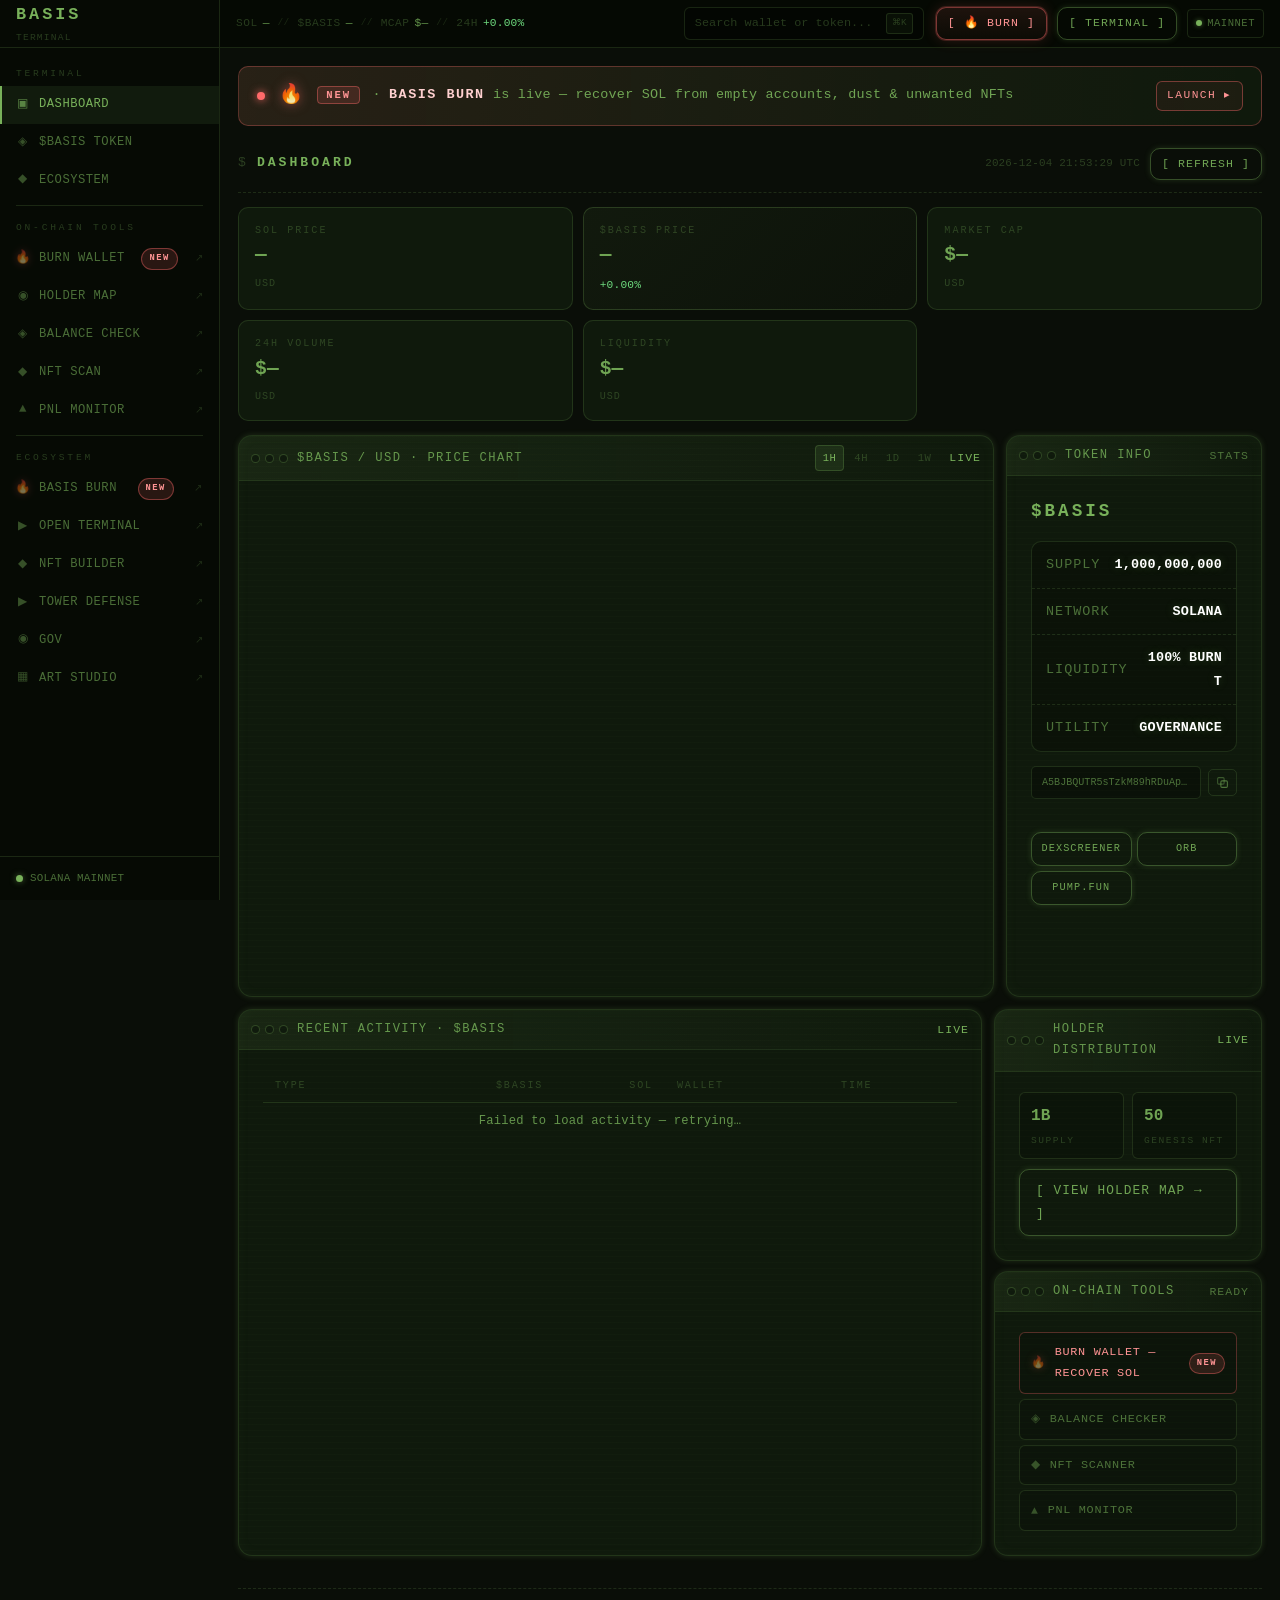
<file: index.html>
<!DOCTYPE html>
<html lang="en" data-theme="dark">
<head>
  <meta charset="UTF-8">
  <meta name="viewport" content="width=device-width, initial-scale=1.0">
  <meta name="description" content="BASIS Terminal — Real-time analytics and on-chain tools for Solana DeFi.">
  <title>BASIS Terminal</title>
  <link rel="icon" type="image/x-icon" href="favicon.ico">
  <link rel="apple-touch-icon" href="favicon.ico">
  <meta http-equiv="Content-Security-Policy" content="
    default-src 'self';
    script-src 'self' 'unsafe-inline';
    style-src 'self' 'unsafe-inline' https://fonts.googleapis.com;
    font-src 'self' https://fonts.gstatic.com;
    connect-src 'self'
      https://api.dexscreener.com
      https://lite-api.jup.ag
      https://mainnet.helius-rpc.com
      https://api-mainnet.helius-rpc.com
      https://*.helius-rpc.com;
    upgrade-insecure-requests;
  ">
  <link rel="preconnect" href="https://fonts.googleapis.com">
  <link rel="preconnect" href="https://fonts.gstatic.com" crossorigin>
  <link href="https://fonts.googleapis.com/css2?family=IBM+Plex+Mono:wght@300;400;500;600&family=Share+Tech+Mono&display=swap" rel="stylesheet">
  <link rel="stylesheet" href="css/reset.css">
  <link rel="stylesheet" href="css/tokens.css">
  <link rel="stylesheet" href="css/styles.css">
  <link rel="stylesheet" href="css/terminal.css">
  <link rel="stylesheet" href="css/widgets.css">
</head>
<body>

  <!-- ── Ambient effects ── -->
  <div class="screen-glow" aria-hidden="true"></div>
  <div class="crt-overlay"  aria-hidden="true"></div>
  <div class="noise"        aria-hidden="true"></div>

  <!-- ── Mobile sidebar backdrop ── -->
  <div class="sidebar-backdrop" id="sidebarBackdrop" aria-hidden="true"></div>

  <!-- ══════════════════════════════════════════════════════════════════════ -->
  <!-- SIDEBAR                                                              -->
  <!-- ══════════════════════════════════════════════════════════════════════ -->
  <aside class="sidebar" id="sidebar" aria-label="Main navigation">

    <a href="/" class="sidebar-logo" aria-label="BASIS Terminal home">
      <div>
        <div class="sl-mark">BASIS</div>
        <div class="sl-tag">TERMINAL</div>
      </div>
    </a>

    <nav class="sidebar-nav" aria-label="Terminal navigation">

      <div class="nav-section">
        <div class="nav-label">TERMINAL</div>
        <button class="nav-item active" data-tab="dashboard" aria-current="page">
          <span class="nav-icon" aria-hidden="true">▣</span> DASHBOARD
        </button>
        <button class="nav-item" data-tab="token">
          <span class="nav-icon" aria-hidden="true">◈</span> $BASIS TOKEN
        </button>
        <button class="nav-item" data-tab="ecosystem">
          <span class="nav-icon" aria-hidden="true">◆</span> ECOSYSTEM
        </button>
      </div>

      <div class="nav-divider"></div>

      <div class="nav-section">
        <div class="nav-label">ON-CHAIN TOOLS</div>
        <a href="https://burn.databasis.info/" target="_blank" rel="noopener noreferrer" class="nav-item ext nav-burn">
          <span class="nav-icon" aria-hidden="true">🔥</span> BURN WALLET
          <span class="nav-badge">NEW</span>
        </a>
        <a href="map.html" class="nav-item ext">
          <span class="nav-icon" aria-hidden="true">◉</span> HOLDER MAP
        </a>
        <a href="tools.html#balance" class="nav-item ext">
          <span class="nav-icon" aria-hidden="true">◈</span> BALANCE CHECK
        </a>
        <a href="tools.html#nft" class="nav-item ext">
          <span class="nav-icon" aria-hidden="true">◆</span> NFT SCAN
        </a>
        <a href="tools.html#pnl" class="nav-item ext">
          <span class="nav-icon" aria-hidden="true">▲</span> PNL MONITOR
        </a>
      </div>

      <div class="nav-divider"></div>

      <div class="nav-section">
        <div class="nav-label">ECOSYSTEM</div>
        <a href="https://burn.databasis.info/" target="_blank" rel="noopener noreferrer" class="nav-item ext nav-burn">
          <span class="nav-icon" aria-hidden="true">🔥</span> BASIS BURN
          <span class="nav-badge">NEW</span>
        </a>
        <a href="https://terminal.databasis.info/" target="_blank" rel="noopener noreferrer" class="nav-item ext">
          <span class="nav-icon" aria-hidden="true">▶</span> OPEN TERMINAL
        </a>
        <a href="https://nft.databasis.info/" target="_blank" rel="noopener noreferrer" class="nav-item ext">
          <span class="nav-icon" aria-hidden="true">◆</span> NFT BUILDER
        </a>
        <a href="https://game.databasis.info/" target="_blank" rel="noopener noreferrer" class="nav-item ext">
          <span class="nav-icon" aria-hidden="true">▶</span> TOWER DEFENSE
        </a>
        <a href="https://dao.databasis.info/" target="_blank" rel="noopener noreferrer" class="nav-item ext">
          <span class="nav-icon" aria-hidden="true">◉</span> GOV
        </a>
        <a href="https://art.databasis.info/" target="_blank" rel="noopener noreferrer" class="nav-item ext">
          <span class="nav-icon" aria-hidden="true">▦</span> ART STUDIO
        </a>
      </div>

    </nav>

    <div class="sidebar-foot">
      <div class="net-status">
        <span class="dot-live" aria-hidden="true"></span>
        SOLANA MAINNET
      </div>
    </div>

  </aside>

  <!-- ══════════════════════════════════════════════════════════════════════ -->
  <!-- TOPBAR                                                               -->
  <!-- ══════════════════════════════════════════════════════════════════════ -->
  <header class="topbar" aria-label="Terminal header">

    <button class="sidebar-toggle" id="sidebarToggle" aria-label="Toggle navigation" aria-expanded="false">
      ≡
    </button>

    <!-- Live price ticker -->
    <div class="ticker-strip" role="status" aria-label="Live prices" aria-live="polite">
      <div class="ticker-item">
        <span class="t-label">SOL</span>
        <span class="t-val loading" id="tb-sol">—</span>
      </div>
      <span class="ticker-sep" aria-hidden="true">//</span>
      <div class="ticker-item">
        <span class="t-label">$BASIS</span>
        <span class="t-val loading" id="tb-basis">—</span>
      </div>
      <span class="ticker-sep" aria-hidden="true">//</span>
      <div class="ticker-item">
        <span class="t-label">MCAP</span>
        <span class="t-val" id="tb-mcap">—</span>
      </div>
      <span class="ticker-sep" aria-hidden="true">//</span>
      <div class="ticker-item" id="tb-change-wrap">
        <span class="t-label">24H</span>
        <span class="t-val" id="tb-change">—</span>
      </div>
    </div>

    <!-- Global search -->
    <div class="search-wrap" role="search">
      <input
        type="text"
        class="search-input"
        id="globalSearch"
        placeholder="Search wallet or token..."
        autocomplete="off"
        spellcheck="false"
        aria-label="Search wallet address or token"
      >
      <kbd class="search-kbd" aria-label="Keyboard shortcut Control K">⌘K</kbd>
    </div>

    <!-- Right actions -->
    <div class="topbar-right">
      <a href="https://burn.databasis.info/" target="_blank" rel="noopener noreferrer" class="btn btn-sm btn-burn-cta" aria-label="Basis Burn — recover SOL from empty accounts">
        [ 🔥 BURN ]
      </a>
      <a href="https://terminal.databasis.info/" target="_blank" rel="noopener noreferrer" class="btn btn-sm">
        [ TERMINAL ]
      </a>
      <div class="net-badge" aria-label="Network: Solana Mainnet, online">
        <span class="dot-live" aria-hidden="true"></span>
        MAINNET
      </div>
    </div>

  </header>

  <!-- ══════════════════════════════════════════════════════════════════════ -->
  <!-- MAIN CONTENT                                                         -->
  <!-- ══════════════════════════════════════════════════════════════════════ -->
  <main class="main-content" id="mainContent">

    <!-- ================================================================== -->
    <!-- TAB: DASHBOARD                                                     -->
    <!-- ================================================================== -->
    <div class="tab-pane active" id="tab-dashboard" role="tabpanel" aria-label="Dashboard">

      <!-- New-app announcement: Basis Burn launched. Pinned at the top of
           the dashboard so every visitor sees it on landing. Click-anywhere
           target so users can launch without aiming at the small CTA. -->
      <a href="https://burn.databasis.info/"
         target="_blank" rel="noopener noreferrer"
         class="burn-announce"
         aria-label="Basis Burn — recover SOL from empty accounts, dust, and unwanted NFTs">
        <span class="ba-pulse" aria-hidden="true"></span>
        <span class="ba-flame" aria-hidden="true">🔥</span>
        <span class="ba-text">
          <b>NEW</b> · <strong>BASIS BURN</strong> is live —
          recover SOL from empty accounts, dust &amp; unwanted NFTs
        </span>
        <span class="ba-cta">launch ▸</span>
      </a>

      <div class="page-header">
        <div class="page-title">
          <span class="prompt-sym" aria-hidden="true">$</span> DASHBOARD
        </div>
        <div class="page-meta">
          <span id="dash-timestamp" aria-live="polite"></span>
          <button class="btn btn-sm" id="dashRefresh" type="button">[ REFRESH ]</button>
        </div>
      </div>

      <!-- ── Metric cards ── -->
      <div class="metrics-row" role="list" aria-label="Key metrics">

        <div class="metric-card" role="listitem">
          <div class="mc-label">SOL PRICE</div>
          <div class="mc-val loading" id="mc-sol-val" aria-live="polite">—</div>
          <div class="mc-sub">USD</div>
        </div>

        <div class="metric-card featured" role="listitem">
          <div class="mc-label">$BASIS PRICE</div>
          <div class="mc-val loading" id="mc-basis-val" aria-live="polite">—</div>
          <div class="mc-change" id="mc-basis-chg" aria-live="polite"></div>
        </div>

        <div class="metric-card" role="listitem">
          <div class="mc-label">MARKET CAP</div>
          <div class="mc-val loading" id="mc-mcap-val" aria-live="polite">—</div>
          <div class="mc-sub">USD</div>
        </div>

        <div class="metric-card" role="listitem">
          <div class="mc-label">24H VOLUME</div>
          <div class="mc-val loading" id="mc-vol-val" aria-live="polite">—</div>
          <div class="mc-sub">USD</div>
        </div>

        <div class="metric-card" role="listitem">
          <div class="mc-label">LIQUIDITY</div>
          <div class="mc-val loading" id="mc-liq-val" aria-live="polite">—</div>
          <div class="mc-sub">USD</div>
        </div>

      </div><!-- /metrics-row -->

      <!-- ── Chart + token quick info ── -->
      <div class="dash-grid-main">

        <!-- Price chart -->
        <section class="panel chart-panel" aria-label="$BASIS price chart">
          <div class="mbar">
            <div class="mbar-l">
              <div class="dots" aria-hidden="true">
                <span class="dot"></span><span class="dot"></span><span class="dot"></span>
              </div>
              <div class="mlabel">$BASIS / USD · PRICE CHART</div>
            </div>
            <div class="mbar-r">
              <div class="chart-tabs" role="group" aria-label="Chart timeframe">
                <button class="chart-tab active" data-tf="1H" type="button">1H</button>
                <button class="chart-tab" data-tf="4H" type="button">4H</button>
                <button class="chart-tab" data-tf="1D" type="button">1D</button>
                <button class="chart-tab" data-tf="1W" type="button">1W</button>
              </div>
              <div class="mstatus live" id="ticker-status" aria-live="polite">LOADING</div>
            </div>
          </div>
          <canvas id="priceChart" height="200" aria-label="$BASIS price chart visualization" role="img"></canvas>
        </section>

        <!-- Token quick info -->
        <section class="panel token-quick" aria-label="$BASIS token info">
          <div class="mbar">
            <div class="mbar-l">
              <div class="dots" aria-hidden="true">
                <span class="dot"></span><span class="dot"></span><span class="dot"></span>
              </div>
              <div class="mlabel">TOKEN INFO</div>
            </div>
            <div class="mstatus">STATS</div>
          </div>

          <span class="tok-symbol" aria-label="$BASIS token">$BASIS</span>

          <div class="kv" role="list" aria-label="Token statistics">
            <div class="kv-row" role="listitem"><span class="kv-k">SUPPLY</span><span class="kv-v">1,000,000,000</span></div>
            <div class="kv-row" role="listitem"><span class="kv-k">NETWORK</span><span class="kv-v">SOLANA</span></div>
            <div class="kv-row" role="listitem"><span class="kv-k">LIQUIDITY</span><span class="kv-v">100% BURNT</span></div>
            <div class="kv-row" role="listitem"><span class="kv-k">UTILITY</span><span class="kv-v">GOVERNANCE</span></div>
          </div>

          <div class="addr-row">
            <button
              type="button"
              class="addr-box"
              id="addrBox"
              title="Click to copy contract address"
              aria-label="Click to copy $BASIS contract address"
            ></button>
            <button type="button" class="copy-btn" id="copyBtn" aria-label="Copy address to clipboard">
              <svg class="copy-icon" viewBox="0 0 24 24" aria-hidden="true">
                <rect x="9" y="9" width="12" height="12" rx="2" ry="2"></rect>
                <rect x="3" y="3" width="12" height="12" rx="2" ry="2" opacity="0.7"></rect>
              </svg>
            </button>
          </div>
          <div class="toast" id="toast" role="status" aria-live="polite"></div>

          <div class="explorer-links" role="group" aria-label="Token explorer links">
            <a id="dexLink" href="#" target="_blank" rel="noopener noreferrer" class="btn">DEXSCREENER</a>
            <a id="orbLink" href="#" target="_blank" rel="noopener noreferrer" class="btn">ORB</a>
            <a id="pumpLink" href="#" target="_blank" rel="noopener noreferrer" class="btn">PUMP.FUN</a>
          </div>
        </section>

      </div><!-- /dash-grid-main -->

      <!-- ── Recent transactions + ecosystem cards ── -->
      <div class="dash-grid-bottom">

        <!-- Recent activity table -->
        <section class="panel" aria-label="Recent on-chain activity">
          <div class="mbar">
            <div class="mbar-l">
              <div class="dots" aria-hidden="true">
                <span class="dot"></span><span class="dot"></span><span class="dot"></span>
              </div>
              <div class="mlabel">RECENT ACTIVITY · $BASIS</div>
            </div>
            <div class="mstatus live">LIVE</div>
          </div>
          <div class="table-wrap">
            <table class="data-table activity-table" aria-label="Recent $BASIS transactions">
              <thead>
                <tr>
                  <th scope="col">TYPE</th>
                  <th scope="col" class="num">$BASIS</th>
                  <th scope="col" class="num">SOL</th>
                  <th scope="col">WALLET</th>
                  <th scope="col">TIME</th>
                </tr>
              </thead>
              <tbody id="txTableBody">
                <tr><td colspan="5" class="tx-empty">LOADING…</td></tr>
              </tbody>
            </table>
          </div>
        </section>

        <!-- Right column: eco stats + tools -->
        <div class="eco-stack" aria-label="Ecosystem quick links">

          <!-- Holder distribution -->
          <section class="panel" aria-label="Holder distribution">
            <div class="mbar">
              <div class="mbar-l">
                <div class="dots" aria-hidden="true">
                  <span class="dot"></span><span class="dot"></span><span class="dot"></span>
                </div>
                <div class="mlabel">HOLDER DISTRIBUTION</div>
              </div>
              <div class="mstatus live">LIVE</div>
            </div>
            <div class="eco-stats">
              <div class="eco-stat">
                <span class="eco-stat-val">1B</span>
                <span class="eco-stat-label">SUPPLY</span>
              </div>
              <div class="eco-stat">
                <span class="eco-stat-val">50</span>
                <span class="eco-stat-label">GENESIS NFT</span>
              </div>
            </div>
            <a href="map.html" class="btn" style="width:100%;justify-content:center;display:flex;">
              [ VIEW HOLDER MAP → ]
            </a>
          </section>

          <!-- On-chain tools -->
          <section class="panel" aria-label="On-chain tools">
            <div class="mbar">
              <div class="mbar-l">
                <div class="dots" aria-hidden="true">
                  <span class="dot"></span><span class="dot"></span><span class="dot"></span>
                </div>
                <div class="mlabel">ON-CHAIN TOOLS</div>
              </div>
              <div class="mstatus">READY</div>
            </div>
            <nav class="tool-links" aria-label="On-chain tool links">
              <a href="https://burn.databasis.info/" target="_blank" rel="noopener noreferrer" class="tool-link tool-link-burn">
                <span class="tl-icon" aria-hidden="true">🔥</span> BURN WALLET — RECOVER SOL
                <span class="tl-badge">NEW</span>
              </a>
              <a href="tools.html#balance" class="tool-link">
                <span class="tl-icon" aria-hidden="true">◈</span> BALANCE CHECKER
              </a>
              <a href="tools.html#nft" class="tool-link">
                <span class="tl-icon" aria-hidden="true">◆</span> NFT SCANNER
              </a>
              <a href="tools.html#pnl" class="tool-link">
                <span class="tl-icon" aria-hidden="true">▲</span> PNL MONITOR
              </a>
            </nav>
          </section>

        </div><!-- /eco-stack -->

      </div><!-- /dash-grid-bottom -->

    </div><!-- /tab-dashboard -->


    <!-- ================================================================== -->
    <!-- TAB: $BASIS TOKEN                                                  -->
    <!-- ================================================================== -->
    <div class="tab-pane" id="tab-token" role="tabpanel" aria-label="$BASIS Token">

      <div class="page-header">
        <div class="page-title">
          <span class="prompt-sym" aria-hidden="true">$</span> $BASIS TOKEN
        </div>
        <div class="page-meta">
          <span class="mstatus live" aria-label="Data status: live">LIVE</span>
        </div>
      </div>

      <div class="token-grid">

        <!-- Tokenomics -->
        <section class="panel" aria-label="Tokenomics">
          <div class="mbar">
            <div class="mbar-l">
              <div class="dots" aria-hidden="true">
                <span class="dot"></span><span class="dot"></span><span class="dot"></span>
              </div>
              <div class="mlabel">BASIS://TOKENOMICS</div>
            </div>
            <div class="mstatus">STATS</div>
          </div>
          <h2>&gt; TOKENOMICS</h2>
          <div class="kv" role="list">
            <div class="kv-row" role="listitem"><span class="kv-k">SUPPLY</span><span class="kv-v">1,000,000,000</span></div>
            <div class="kv-row" role="listitem"><span class="kv-k">UTILITY</span><span class="kv-v">Ecosystem &amp; Governance</span></div>
            <div class="kv-row" role="listitem"><span class="kv-k">LIQUIDITY</span><span class="kv-v">100% Burnt</span></div>
            <div class="kv-row" role="listitem"><span class="kv-k">NETWORK</span><span class="kv-v">Solana</span></div>
            <div class="kv-row" role="listitem">
              <span class="kv-k">PRICE</span>
              <span class="kv-v" id="tok-price" aria-live="polite">LOADING</span>
            </div>
            <div class="kv-row" role="listitem">
              <span class="kv-k">MARKET CAP</span>
              <span class="kv-v" id="tok-mcap" aria-live="polite">LOADING</span>
            </div>
          </div>
        </section>

        <!-- Contract details -->
        <section class="panel" aria-label="Contract details">
          <div class="mbar">
            <div class="mbar-l">
              <div class="dots" aria-hidden="true">
                <span class="dot"></span><span class="dot"></span><span class="dot"></span>
              </div>
              <div class="mlabel">BASIS://CONTRACT</div>
            </div>
            <div class="mstatus">VERIFY</div>
          </div>
          <h2>&gt; CONTRACT DETAILS</h2>
          <p class="prose" style="margin-bottom:14px">
            Always verify the official $BASIS contract address before interacting. Cross-check on multiple explorers.
          </p>
          <div class="addr-row">
            <button
              type="button"
              class="addr-box"
              id="addrBox2"
              title="Click to copy"
              aria-label="Click to copy $BASIS contract address"
            ></button>
            <button type="button" class="copy-btn" id="copyBtn2" aria-label="Copy address">
              <svg class="copy-icon" viewBox="0 0 24 24" aria-hidden="true">
                <rect x="9" y="9" width="12" height="12" rx="2" ry="2"></rect>
                <rect x="3" y="3" width="12" height="12" rx="2" ry="2" opacity="0.7"></rect>
              </svg>
            </button>
          </div>
          <div class="toast" id="toast2" role="status" aria-live="polite"></div>
          <div class="btn-grid" style="margin-top:16px" role="group" aria-label="Token explorers">
            <a id="dexLink2"  href="#" target="_blank" rel="noopener noreferrer" class="btn">[ DEXSCREENER ]</a>
            <a id="orbLink2"  href="#" target="_blank" rel="noopener noreferrer" class="btn">[ ORB ]</a>
            <a id="pumpLink2" href="#" target="_blank" rel="noopener noreferrer" class="btn">[ PUMP.FUN ]</a>
            <a href="https://moontok.io/coins/basis" target="_blank" rel="noopener noreferrer" class="btn">[ MOONTOK ]</a>
            <a id="mobyLink"  href="#" target="_blank" rel="noopener noreferrer" class="btn">[ MOBYSCREENER ]</a>
          </div>
        </section>

      </div><!-- /token-grid -->

      <!-- Security notice -->
      <section class="panel" aria-label="Anti-phishing security notice">
        <div class="mbar">
          <div class="mbar-l">
            <div class="dots" aria-hidden="true">
              <span class="dot"></span><span class="dot"></span><span class="dot"></span>
            </div>
            <div class="mlabel">BASIS://SECURITY</div>
          </div>
          <div class="mstatus" style="color:var(--warn)">NOTICE</div>
        </div>
        <h2>&gt; ANTI-PHISHING NOTICE</h2>
        <div class="note" role="note">
          Verify all links and contract details carefully. The only official <strong>$BASIS</strong> token address is:
          <strong class="addr" id="officialAddr" aria-label="Official $BASIS contract address"></strong>
          If anyone asks you to use a different address or to "verify" through an unfamiliar site, treat it as suspicious. This site is informational — always verify on-chain before interacting.
        </div>
        <p class="sub-note">
          Always double-check on explorers and only interact with what you personally verify.
        </p>
      </section>

    </div><!-- /tab-token -->


    <!-- ================================================================== -->
    <!-- TAB: ECOSYSTEM                                                     -->
    <!-- ================================================================== -->
    <div class="tab-pane" id="tab-ecosystem" role="tabpanel" aria-label="Ecosystem">

      <div class="page-header">
        <div class="page-title">
          <span class="prompt-sym" aria-hidden="true">$</span> ECOSYSTEM
        </div>
        <div class="page-meta">
          <span class="mstatus">BASIS NETWORK</span>
        </div>
      </div>

      <div class="eco-grid">

        <!-- BASIS BURN — flagship new app, placed first in the eco-grid -->
        <section class="panel panel-burn" aria-label="Basis Burn app">
          <div class="mbar">
            <div class="mbar-l">
              <div class="dots" aria-hidden="true">
                <span class="dot"></span><span class="dot"></span><span class="dot"></span>
              </div>
              <div class="mlabel">BASIS://BURN</div>
            </div>
            <div class="mstatus live">LIVE · NEW</div>
          </div>
          <h2>&gt; BASIS BURN</h2>
          <p class="prose">
            Close empty Solana token accounts, burn unwanted tokens, NFTs and cNFTs to reclaim
            the SOL rent locked in them. Every Solana wallet has dust worth recovering — Basis Burn
            finds it in seconds and refunds it to your wallet in a single signed transaction.
            <br><br>
            <span style="color:var(--pos)">100% free · no fees · open source · audit-passed</span>
          </p>
          <a href="https://burn.databasis.info/" target="_blank" rel="noopener noreferrer" class="btn btn-featured" style="margin-top:14px">[ 🔥 LAUNCH BASIS BURN ]</a>
        </section>

        <!-- Basis Terminal -->
        <section class="panel" aria-label="Basis Terminal app">
          <div class="mbar">
            <div class="mbar-l">
              <div class="dots" aria-hidden="true">
                <span class="dot"></span><span class="dot"></span><span class="dot"></span>
              </div>
              <div class="mlabel">BASIS://TERMINAL</div>
            </div>
            <div class="mstatus live">LIVE</div>
          </div>
          <h2>&gt; BASIS TERMINAL</h2>
          <p class="prose">
            Next-generation terminal for finance and DeFi on Solana. Real-time analytics, on-chain intelligence, and smart money tracking.
          </p>
          <div class="btn-row" style="margin-top:14px">
            <a href="https://terminal.databasis.info/" target="_blank" rel="noopener noreferrer" class="btn btn-featured">[ OPEN TERMINAL ]</a>
            <a href="https://chat.databasis.info/" target="_blank" rel="noopener noreferrer" class="btn">[ OPEN CHATROOM ]</a>
          </div>
        </section>

        <!-- Genesis NFT Collection -->
        <section class="panel" aria-label="BASIS Genesis NFT collection">
          <div class="mbar">
            <div class="mbar-l">
              <div class="dots" aria-hidden="true">
                <span class="dot"></span><span class="dot"></span><span class="dot"></span>
              </div>
              <div class="mlabel">BASIS://GENESIS</div>
            </div>
            <div class="mstatus live">LIVE</div>
          </div>
          <h2>&gt; GENESIS COLLECTION</h2>
          <p class="prose">
            First official NFT drop of the BASIS ecosystem.<br>
            50 identical Basis badges with upcoming utility and rewards.
          </p>
          <div class="btn-grid" style="margin-top:14px" role="group" aria-label="NFT marketplaces">
            <a href="https://magiceden.io/marketplace/basis" target="_blank" rel="noopener noreferrer" class="btn">[ MAGIC EDEN ]</a>
            <a href="https://www.tensor.trade/trade/basis"   target="_blank" rel="noopener noreferrer" class="btn">[ TENSOR ]</a>
          </div>
        </section>

        <!-- NFT Builder -->
        <section class="panel" aria-label="BASIS NFT Builder tool">
          <div class="mbar">
            <div class="mbar-l">
              <div class="dots" aria-hidden="true">
                <span class="dot"></span><span class="dot"></span><span class="dot"></span>
              </div>
              <div class="mlabel">BASIS://NFT-BUILDER</div>
            </div>
            <div class="mstatus live">LIVE</div>
          </div>
          <h2>&gt; BASIS NFT BUILDER</h2>
          <p class="prose">
            Create and export Solana NFTs and full generative collections. Configure Metaplex-compatible metadata and download files ready for deployment.
          </p>
          <a href="https://nft.databasis.info/" target="_blank" rel="noopener noreferrer" class="btn btn-featured" style="margin-top:14px">[ LAUNCH NFT BUILDER ]</a>
          <a href="https://deployer.databasis.info/" target="_blank" rel="noopener noreferrer" class="btn" style="width:100%;justify-content:center;display:flex;margin-top:8px">[ LAUNCH DEPLOYER ]</a>
        </section>

        <!-- BASIS DAO -->
        <section class="panel" aria-label="BASIS DAO governance">
          <div class="mbar">
            <div class="mbar-l">
              <div class="dots" aria-hidden="true">
                <span class="dot"></span><span class="dot"></span><span class="dot"></span>
              </div>
              <div class="mlabel">BASIS://DAO</div>
            </div>
            <div class="mstatus live">LIVE</div>
          </div>
          <h2>&gt; BASIS DAO</h2>
          <p class="prose">
            Decentralized on-chain governance for $BASIS holders. Stake your tokens, create proposals, and vote on decisions that shape the future of the ecosystem — all recorded permanently on Solana.
          </p>
          <a href="https://dao.databasis.info/" target="_blank" rel="noopener noreferrer" class="btn btn-featured" style="margin-top:14px">[ OPEN BASIS DAO ]</a>
        </section>

        <!-- DeFi Tower Defense -->
        <section class="panel" aria-label="DeFi Tower Defense game">
          <div class="mbar">
            <div class="mbar-l">
              <div class="dots" aria-hidden="true">
                <span class="dot"></span><span class="dot"></span><span class="dot"></span>
              </div>
              <div class="mlabel">BASIS://GAME</div>
            </div>
            <div class="mstatus live">LIVE</div>
          </div>
          <h2>&gt; DEFI TOWER DEFENSE</h2>
          <p class="prose">
            Defend the Protocol across 7 stages and 105 waves of escalating DeFi threats. Deploy validators, liquidity pools, and on-chain defenses to protect the CORE from exploits, 51% attacks, and flash loan floods.
          </p>
          <a href="https://game.databasis.info/" target="_blank" rel="noopener noreferrer" class="btn btn-featured" style="margin-top:14px">[ PLAY NOW ]</a>
        </section>

        <!-- ART STUDIO -->
        <section class="panel" aria-label="BASIS Art Studio">
          <div class="mbar">
            <div class="mbar-l">
              <div class="dots" aria-hidden="true">
                <span class="dot"></span><span class="dot"></span><span class="dot"></span>
              </div>
              <div class="mlabel">BASIS://ART-STUDIO</div>
            </div>
            <div class="mstatus live">LIVE</div>
          </div>
          <h2>&gt; BASIS ART STUDIO</h2>
          <p class="prose">
            Browser-based pixel &amp; ASCII art studio built for the BASIS community. Draw, animate, and export terminal-style artwork with WebGL CRT shaders, symmetry modes, animation timeline, and a full command palette. No install required.
          </p>
          <a href="https://art.databasis.info/" target="_blank" rel="noopener noreferrer" class="btn btn-featured" style="margin-top:14px">[ OPEN ART STUDIO ]</a>
        </section>

        <!-- Docs (Whitepaper, Roadmap, Security) -->
        <section class="panel" aria-label="Project documentation">
          <div class="mbar">
            <div class="mbar-l">
              <div class="dots" aria-hidden="true">
                <span class="dot"></span><span class="dot"></span><span class="dot"></span>
              </div>
              <div class="mlabel">BASIS://DOCS</div>
            </div>
            <div class="mstatus">v1.0</div>
          </div>
          <h2>&gt; PROJECT DOCS</h2>
          <p class="prose">
            Canonical project documentation: ecosystem overview, the
            full technical and economic whitepaper, the public
            roadmap, and our security architecture and audit memos.
          </p>
          <div class="btn-grid" style="margin-top:14px" role="group" aria-label="Documentation links">
            <a href="https://github.com/solbasis/databasis-web/blob/main/docs/OVERVIEW.md"   target="_blank" rel="noopener noreferrer" class="btn">[ OVERVIEW ]</a>
            <a href="https://github.com/solbasis/databasis-web/blob/main/docs/WHITEPAPER.md" target="_blank" rel="noopener noreferrer" class="btn btn-featured">[ WHITEPAPER ]</a>
            <a href="https://github.com/solbasis/databasis-web/blob/main/docs/ROADMAP.md"    target="_blank" rel="noopener noreferrer" class="btn">[ ROADMAP ]</a>
            <a href="https://github.com/solbasis/databasis-web/blob/main/docs/SECURITY.md"   target="_blank" rel="noopener noreferrer" class="btn">[ SECURITY ]</a>
          </div>
        </section>

        <!-- On-Chain Tools -->
        <section class="panel" aria-label="On-chain analytics tools">
          <div class="mbar">
            <div class="mbar-l">
              <div class="dots" aria-hidden="true">
                <span class="dot"></span><span class="dot"></span><span class="dot"></span>
              </div>
              <div class="mlabel">BASIS://TOOLS</div>
            </div>
            <div class="mstatus">READY</div>
          </div>
          <h2>&gt; ON-CHAIN TOOLS</h2>
          <p class="prose">
            Inspect any Solana wallet on-chain. Check SOL and $BASIS balances, scan for Genesis NFT holdings, and analyze your full trading history with FIFO realized PnL, unrealized exposure, ROI, and win rate.
          </p>
          <div class="btn-grid" style="margin-top:14px" role="group" aria-label="On-chain tool links">
            <a href="tools.html#balance" class="btn">[ BALANCE CHECKER ]</a>
            <a href="tools.html#nft"     class="btn">[ NFT SCAN ]</a>
            <a href="tools.html#pnl"     class="btn">[ PNL MONITOR ]</a>
            <a href="map.html"           class="btn">[ HOLDER MAP ]</a>
          </div>
        </section>

      </div><!-- /eco-grid -->

    </div><!-- /tab-ecosystem -->


    <!-- ================================================================== -->
    <!-- FOOTER                                                             -->
    <!-- ================================================================== -->
    <footer class="terminal-footer" aria-label="Terminal session info">

      <div class="tf-left">
        <span aria-hidden="true" style="color:var(--text-mute)">basis:~$</span>
        <span id="tf-timestamp" aria-live="polite" aria-label="Current UTC time"></span>
        <span aria-hidden="true" style="color:var(--border-hi)">·</span>
        <span aria-label="Current Solana block">
          BLOCK <span id="tf-block-count">—</span>
        </span>
      </div>

      <div class="tf-right">
        <a href="https://x.com/solbasis"       target="_blank" rel="noopener noreferrer" class="footer-social-link">[ X ]</a>
        <span class="fsl-sep" aria-hidden="true">//</span>
        <a href="https://t.me/solbasis"        target="_blank" rel="noopener noreferrer" class="footer-social-link">[ TG ]</a>
        <span class="fsl-sep" aria-hidden="true">//</span>
        <a href="https://github.com/solbasis" target="_blank" rel="noopener noreferrer" class="footer-social-link">[ GH ]</a>
      </div>

    </footer>

  </main><!-- /main-content -->

  <script src="js/terminal-main.js" type="module"></script>
</body>
</html>
</file>
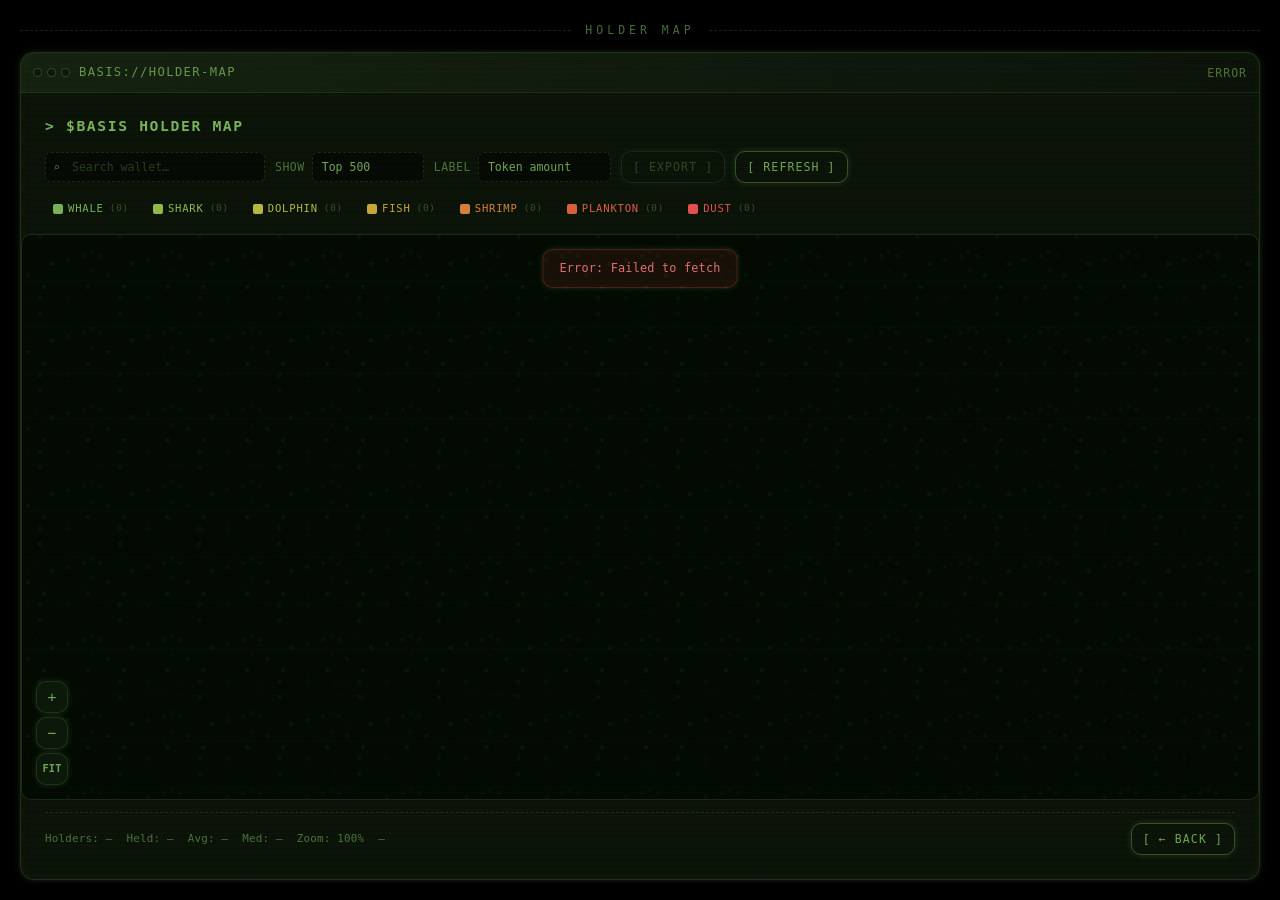
<file: map.html>
<!DOCTYPE html>
<html lang="en" data-theme="dark">
<head>
  <meta charset="UTF-8">
  <meta name="viewport" content="width=device-width, initial-scale=1.0">
  <meta name="description" content="BASIS — $BASIS token holder map. Visualize the on-chain holder distribution.">
  <title>BASIS — Holder Map</title>
  <meta http-equiv="Content-Security-Policy" content="
    default-src 'self';
    script-src 'self' 'unsafe-inline';
    style-src 'self' 'unsafe-inline' https://fonts.googleapis.com;
    font-src 'self' https://fonts.gstatic.com;
    connect-src 'self'
      https://mainnet.helius-rpc.com
      https://*.helius-rpc.com;
    upgrade-insecure-requests;
  ">
  <link rel="preconnect" href="https://fonts.googleapis.com">
  <link rel="preconnect" href="https://fonts.gstatic.com" crossorigin>
  <link href="https://fonts.googleapis.com/css2?family=IBM+Plex+Mono:wght@400;500;600&display=swap" rel="stylesheet">
  <link rel="stylesheet" href="css/reset.css">
  <link rel="stylesheet" href="css/tokens.css">
  <link rel="stylesheet" href="css/styles.css">
  <link rel="stylesheet" href="css/map.css">
</head>
<body class="map-page">

  <div class="sep"><span>HOLDER MAP</span></div>

  <section class="panel">
    <div class="mbar">
      <div class="mbar-l">
        <div class="dots">
          <span class="dot"></span>
          <span class="dot"></span>
          <span class="dot"></span>
        </div>
        <div class="mlabel">BASIS://HOLDER-MAP</div>
      </div>
      <div class="mstatus" id="sts">LOADING</div>
    </div>

    <h2>&gt; $BASIS HOLDER MAP</h2>

    <div class="controls">
      <div class="search-wrap">
        <span class="search-ico">⌕</span>
        <input type="text" id="search" placeholder="Search wallet…" spellcheck="false">
      </div>
      <div class="ctrl-group">
        <span>SHOW</span>
        <select id="ctrlLimit">
          <option value="100">Top 100</option>
          <option value="250">Top 250</option>
          <option value="500" selected>Top 500</option>
          <option value="1000">Top 1000</option>
          <option value="0">All holders</option>
        </select>
      </div>
      <div class="ctrl-group">
        <span>LABEL</span>
        <select id="ctrlLabel">
          <option value="amt" selected>Token amount</option>
          <option value="addr">Wallet address</option>
          <option value="pct">% of supply</option>
          <option value="none">No labels</option>
        </select>
      </div>
      <button class="btn btn-sm" id="exportBtn" disabled>[ EXPORT ]</button>
      <button class="btn btn-sm" id="refreshBtn" disabled>[ REFRESH ]</button>
    </div>

    <div class="legend-bar" id="legendBar"></div>

    <div class="map-outer" id="mapArea">
      <canvas id="map"></canvas>

      <div class="zm">
        <div class="zm-btn" id="zIn"  title="Zoom in">+</div>
        <div class="zm-btn" id="zOut" title="Zoom out">−</div>
        <div class="zm-btn" id="zFit" title="Fit all" style="font-size:.64rem;font-weight:700">FIT</div>
      </div>

      <div class="ip" id="ip">
        <div class="ip-hdr">
          <div class="ip-hdr-l">
            <div class="ip-dots">
              <span class="ip-dot"></span>
              <span class="ip-dot"></span>
              <span class="ip-dot"></span>
            </div>
            <div class="ip-hdr-t">Wallet Info</div>
          </div>
          <button class="ip-x" id="ipX">✕</button>
        </div>
        <div class="ip-body">
          <div class="ip-badge" id="ipBadge"></div>
          <div class="ip-lbl">WALLET</div>
          <div class="ip-addr" id="ipAddr"></div>
          <div class="ip-lbl">HOLDINGS</div>
          <div class="ip-amt"  id="ipAmt"></div>
          <div class="ip-pct"  id="ipPct"></div>
          <div class="ip-rank" id="ipRank"></div>
          <div class="ip-spec" id="ipSpec"></div>
          <a class="ip-link" id="ipLink" href="#" target="_blank" rel="noopener">[ VIEW ON ORBMARKETS → ]</a>
        </div>
      </div>

      <div class="overlay" id="overlay">
        <div class="ov-box">
          <h3 id="ovTitle">Loading Holders…</h3>
          <div class="ov-meta">
            <span id="ovLabel">…</span>
            <span id="ovPct">0%</span>
          </div>
          <div class="ov-track"><div class="ov-fill" id="ovFill"></div></div>
          <div class="ov-phase" id="ovPhase"></div>
        </div>
      </div>

      <div class="toast" id="toast"></div>
    </div>

    <div class="footer-row">
      <div class="ftr-stats">
        <span id="fH">Holders: —</span>
        <span id="fSupply">Held: —</span>
        <span id="fAvg">Avg: —</span>
        <span id="fMed">Med: —</span>
        <span id="fZ">Zoom: 100%</span>
        <span id="fT">—</span>
      </div>
      <a class="btn btn-sm" href="index.html">[ ← BACK ]</a>
    </div>
  </section>

  <div id="tip">
    <div class="ta" id="hA"></div>
    <div class="tv" id="hV"></div>
    <div class="tt" id="hT"></div>
  </div>

  <script type="module" src="js/map.js"></script>
</body>
</html>
</file>
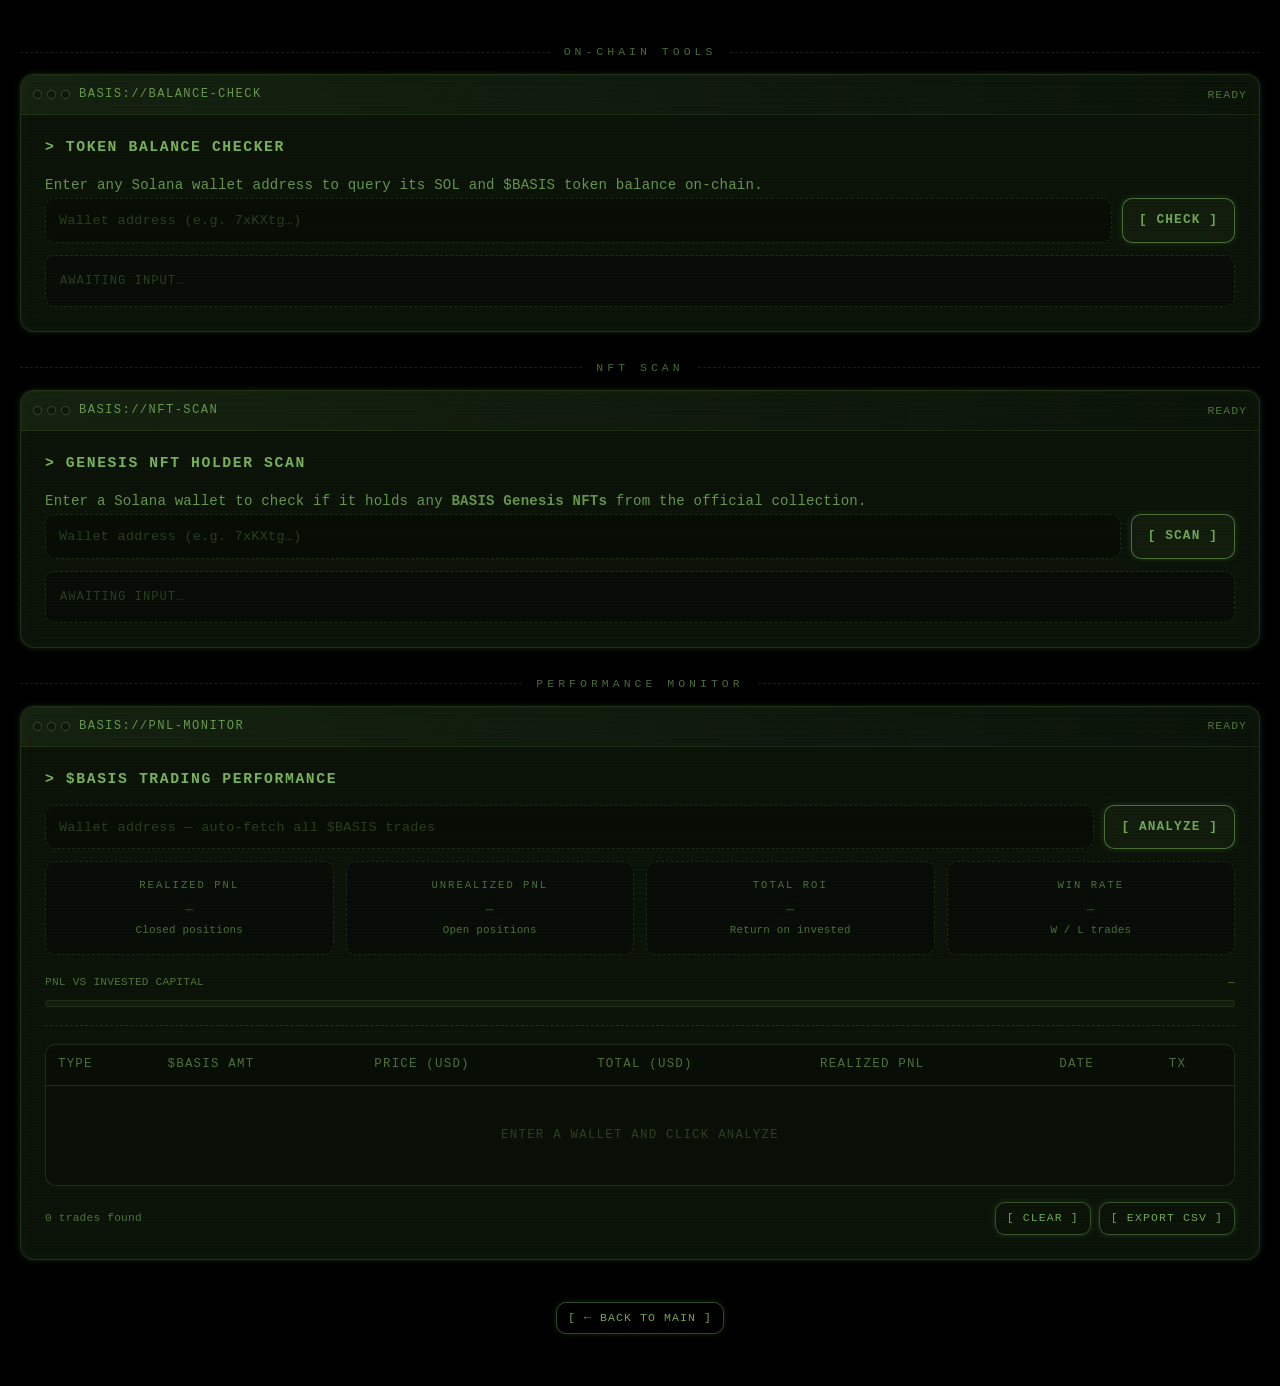
<file: tools.html>
<!DOCTYPE html>
<html lang="en" data-theme="dark">
<head>
  <meta charset="UTF-8">
  <meta name="viewport" content="width=device-width, initial-scale=1.0">
  <meta name="description" content="BASIS On-Chain Tools — balance checker, NFT scan, and $BASIS PnL performance monitor.">
  <title>BASIS — On-Chain Tools</title>
  <meta http-equiv="Content-Security-Policy" content="
    default-src 'self';
    script-src 'self' 'unsafe-inline';
    style-src 'self' 'unsafe-inline' https://fonts.googleapis.com;
    font-src 'self' https://fonts.gstatic.com;
    img-src 'self' https: data:;
    connect-src 'self'
      https://mainnet.helius-rpc.com
      https://*.helius-rpc.com
      https://api-mainnet.helius-rpc.com
      https://ipfs.io
      https://arweave.net;
    upgrade-insecure-requests;
  ">
  <link rel="preconnect" href="https://fonts.googleapis.com">
  <link rel="preconnect" href="https://fonts.gstatic.com" crossorigin>
  <link href="https://fonts.googleapis.com/css2?family=IBM+Plex+Mono:wght@400;500;600&display=swap" rel="stylesheet">
  <link rel="stylesheet" href="css/reset.css">
  <link rel="stylesheet" href="css/tokens.css">
  <link rel="stylesheet" href="css/styles.css">
  <link rel="stylesheet" href="css/tools.css">
</head>
<body class="tools-page">

  <!-- ═══════════════════════════════
       1 · BALANCE CHECKER
  ═══════════════════════════════ -->
  <div class="sep"><span>ON-CHAIN TOOLS</span></div>
  <section class="panel" aria-label="Token balance checker">
    <div class="mbar">
      <div class="mbar-l">
        <div class="dots"><span class="dot"></span><span class="dot"></span><span class="dot"></span></div>
        <div class="mlabel">BASIS://BALANCE-CHECK</div>
      </div>
      <div class="mstatus" id="balStatus">READY</div>
    </div>
    <h2>&gt; TOKEN BALANCE CHECKER</h2>
    <p class="prose">Enter any Solana wallet address to query its SOL and $BASIS token balance on-chain.</p>
    <div class="inp-row">
      <input type="text" id="balWallet" class="tool-input" placeholder="Wallet address (e.g. 7xKXtg…)"
             autocomplete="off" autocorrect="off" autocapitalize="off" spellcheck="false" aria-label="Wallet address">
      <button type="button" class="btn btn-primary" id="balBtn">[ CHECK ]</button>
    </div>
    <div class="rbox" id="balResult">
      <span style="color:var(--text-mute);font-size:0.76rem;letter-spacing:1px;">AWAITING INPUT…</span>
    </div>
  </section>

  <!-- ═══════════════════════════════
       2 · NFT HOLDER CHECKER
  ═══════════════════════════════ -->
  <div class="sep"><span>NFT SCAN</span></div>
  <section class="panel" aria-label="BASIS Genesis NFT holder checker">
    <div class="mbar">
      <div class="mbar-l">
        <div class="dots"><span class="dot"></span><span class="dot"></span><span class="dot"></span></div>
        <div class="mlabel">BASIS://NFT-SCAN</div>
      </div>
      <div class="mstatus" id="nftStatus">READY</div>
    </div>
    <h2>&gt; GENESIS NFT HOLDER SCAN</h2>
    <p class="prose">Enter a Solana wallet to check if it holds any <strong>BASIS Genesis NFTs</strong> from the official collection.</p>
    <div class="inp-row">
      <input type="text" id="nftWallet" class="tool-input" placeholder="Wallet address (e.g. 7xKXtg…)"
             autocomplete="off" autocorrect="off" autocapitalize="off" spellcheck="false" aria-label="Wallet address">
      <button type="button" class="btn btn-primary" id="nftBtn">[ SCAN ]</button>
    </div>
    <div class="rbox" id="nftResult">
      <span style="color:var(--text-mute);font-size:0.76rem;letter-spacing:1px;">AWAITING INPUT…</span>
    </div>
    <div class="nft-grid" id="nftGrid" style="display:none;" aria-live="polite"></div>
  </section>

  <!-- ═══════════════════════════════
       3 · PERFORMANCE MONITOR
  ═══════════════════════════════ -->
  <div class="sep"><span>PERFORMANCE MONITOR</span></div>
  <section class="panel" aria-label="$BASIS trading performance monitor">
    <div class="mbar">
      <div class="mbar-l">
        <div class="dots"><span class="dot"></span><span class="dot"></span><span class="dot"></span></div>
        <div class="mlabel">BASIS://PNL-MONITOR</div>
      </div>
      <div class="mstatus" id="pnlStatus">READY</div>
    </div>
    <h2>&gt; $BASIS TRADING PERFORMANCE</h2>

    <div class="inp-row">
      <input type="text" id="pnlWallet" class="tool-input" placeholder="Wallet address — auto-fetch all $BASIS trades"
             autocomplete="off" autocorrect="off" autocapitalize="off" spellcheck="false" aria-label="Wallet address for performance monitor">
      <button type="button" class="btn btn-primary" id="pnlBtn">[ ANALYZE ]</button>
    </div>

    <div class="fetch-log" id="fetchLog" aria-live="polite"></div>

    <!-- Stat Cards -->
    <div class="stat-grid">
      <div class="stat-card">
        <div class="stat-label">REALIZED PNL</div>
        <div class="stat-val idle" id="sRPnl">—</div>
        <div class="stat-sub">Closed positions</div>
      </div>
      <div class="stat-card">
        <div class="stat-label">UNREALIZED PNL</div>
        <div class="stat-val idle" id="sUPnl">—</div>
        <div class="stat-sub" id="sUPnlSub">Open positions</div>
      </div>
      <div class="stat-card">
        <div class="stat-label">TOTAL ROI</div>
        <div class="stat-val idle" id="sRoi">—</div>
        <div class="stat-sub">Return on invested</div>
      </div>
      <div class="stat-card">
        <div class="stat-label">WIN RATE</div>
        <div class="stat-val idle" id="sWin">—</div>
        <div class="stat-sub" id="sWinSub">W / L trades</div>
      </div>
    </div>

    <!-- PnL Bar -->
    <div class="pnl-bar-wrap">
      <div class="pnl-bar-meta">
        <span>PNL VS INVESTED CAPITAL</span>
        <span id="barMeta">—</span>
      </div>
      <div class="pnl-bar-track">
        <div class="pnl-bar-fill pos" id="pnlBarFill" style="width:0%;"></div>
      </div>
    </div>

    <hr class="divider">

    <!-- Trade Table -->
    <div class="table-wrap">
      <table class="trade-table" aria-label="$BASIS trade history">
        <thead>
          <tr>
            <th>TYPE</th>
            <th>$BASIS AMT</th>
            <th>PRICE (USD)</th>
            <th>TOTAL (USD)</th>
            <th>REALIZED PNL</th>
            <th>DATE</th>
            <th>TX</th>
          </tr>
        </thead>
        <tbody id="tradeBody">
          <tr><td colspan="7"><div class="empty">ENTER A WALLET AND CLICK ANALYZE</div></td></tr>
        </tbody>
      </table>
    </div>

    <div class="panel-foot">
      <div class="trade-count" id="tradeCount">0 trades found</div>
      <div style="display:flex;gap:8px;flex-wrap:wrap;">
        <button type="button" class="btn btn-sm" id="clearBtn">[ CLEAR ]</button>
        <button type="button" class="btn btn-sm" id="exportBtn">[ EXPORT CSV ]</button>
      </div>
    </div>
  </section>

  <div style="text-align:center;padding:16px 0 32px;">
    <a class="btn btn-sm" href="index.html">[ ← BACK TO MAIN ]</a>
  </div>

  <script type="module" src="js/tools.js"></script>
</body>
</html>
</file>
<file: css/tokens.css>
/* ─── Design Tokens ─────────────────────────────────────────────────────── */
:root {
  /* Brand green */
  --g:            #78b15a;
  --g-bright:     #a4e07e;
  --g90:          rgba(120, 177, 90, .92);
  --g70:          rgba(120, 177, 90, .70);
  --g55:          rgba(120, 177, 90, .55);
  --g40:          rgba(120, 177, 90, .40);
  --g35:          rgba(120, 177, 90, .35);
  --g25:          rgba(120, 177, 90, .25);
  --g15:          rgba(120, 177, 90, .15);
  --g12:          rgba(120, 177, 90, .12);
  --g10:          rgba(120, 177, 90, .10);
  --g06:          rgba(120, 177, 90, .06);

  /* Dark theme backgrounds */
  --bg:      #0a0e08;
  --bg2:     #060a04;
  --bg3:     #0a1408;
  --surface: rgba(20, 35, 18, .55);

  /* Borders */
  --border:     rgba(120, 177, 90, .18);
  --border-hi:  rgba(120, 177, 90, .30);
  --border-act: rgba(120, 177, 90, .50);

  /* Text */
  --text:      rgba(120, 177, 90, .92);
  --text-dim:  rgba(120, 177, 90, .60);
  --text-soft: rgba(120, 177, 90, .82);
  --text-mute: rgba(120, 177, 90, .30);

  /* Semantic */
  --pos:  #6dd97d;
  --neg:  #e07070;
  --warn: #c8a832;

  /* Effects */
  --glow:    0 0 6px rgba(120, 177, 90, .20);
  --glow-lg: 0 0 18px rgba(120, 177, 90, .55);
  --shadow:  inset 0 0 14px rgba(120, 177, 90, .04);

  /* Misc */
  --r:    14px;
  --r-sm: 10px;
  --mono: 'IBM Plex Mono', monospace;

  --input-bg:    rgba(0,0,0,.28);
  --scanline:    rgba(120, 177, 90, .018);
  --head-bg:     rgba(120, 177, 90, .09);
  --head-border: rgba(120, 177, 90, .12);

  color-scheme: dark;
}

/* ─── Light theme ───────────────────────────────────────────────────────── */
[data-theme="light"] {
  --g:    #3a7a28;
  --g90:  rgba(58, 122, 40, .92);
  --g70:  rgba(58, 122, 40, .70);
  --g55:  rgba(58, 122, 40, .55);
  --g40:  rgba(58, 122, 40, .40);
  --g25:  rgba(58, 122, 40, .25);
  --g15:  rgba(58, 122, 40, .15);
  --g10:  rgba(58, 122, 40, .10);
  --g06:  rgba(58, 122, 40, .06);

  --bg:      #e8e8e0;
  --bg2:     #deded6;
  --bg3:     #d4d4cc;
  --surface: rgba(200, 210, 195, .55);

  --border:     rgba(58, 122, 40, .20);
  --border-hi:  rgba(58, 122, 40, .35);
  --border-act: rgba(58, 122, 40, .55);

  --text:      rgba(20, 40, 15, .88);
  --text-dim:  rgba(20, 40, 15, .60);
  --text-soft: rgba(20, 40, 15, .75);
  --text-mute: rgba(20, 40, 15, .35);

  --pos:  #3a9e4a;
  --neg:  #c04030;
  --warn: #8a7020;

  --glow:    0 0 6px rgba(58, 122, 40, .10);
  --glow-lg: 0 0 18px rgba(58, 122, 40, .25);
  --shadow:  inset 0 0 14px rgba(58, 122, 40, .03);

  --input-bg:    rgba(255,255,255,.5);
  --scanline:    rgba(58, 122, 40, .025);
  --head-bg:     rgba(58, 122, 40, .07);
  --head-border: rgba(58, 122, 40, .12);

  color-scheme: light;
}
</file>
<file: css/styles.css>
/* ─── Base ───────────────────────────────────────────────────────────────── */
body {
  font-family: var(--mono);
  background: var(--bg);
  color: var(--text);
  font-size: 0.94rem;
  line-height: 1.75;
  letter-spacing: 0.2px;
  overflow-x: hidden;
}

/* ─── Section separator ──────────────────────────────────────────────────── */
.sep {
  display: flex;
  align-items: center;
  gap: 14px;
  margin: 22px 0 12px;
  color: var(--text-dim);
  font-size: 0.72rem;
  letter-spacing: 4px;
  text-transform: uppercase;
  user-select: none;
}
.sep::before, .sep::after {
  content: "";
  flex: 1;
  border-top: 1px dashed var(--border);
}

/* ─── Panel ──────────────────────────────────────────────────────────────── */
.panel {
  position: relative;
  overflow: hidden;
  border-radius: var(--r);
  background: var(--surface);
  border: 1px solid var(--border);
  box-shadow: var(--shadow), var(--glow);
  padding: 20px;
}
@media (min-width: 768px) { .panel { padding: 24px; } }

/* Scanlines */
.panel::before {
  content: "";
  position: absolute; inset: 0; pointer-events: none; z-index: 0;
  background: repeating-linear-gradient(
    to bottom,
    var(--scanline) 0px, var(--scanline) 1px,
    transparent 1px, transparent 6px
  );
}
.panel > * { position: relative; z-index: 1; }

/* ─── Mac-style title bar ────────────────────────────────────────────────── */
.mbar {
  display: flex;
  align-items: center;
  justify-content: space-between;
  gap: 10px;
  padding: 9px 12px;
  margin: -20px -20px 16px;
  border-bottom: 1px solid var(--head-border);
  background: linear-gradient(to right, var(--head-bg), transparent);
}
@media (min-width: 768px) {
  .mbar { margin: -24px -24px 20px; }
}

.mbar-l  { display: flex; align-items: center; gap: 9px; }
.dots    { display: flex; gap: 5px; }
.dot {
  width: 9px; height: 9px; border-radius: 50%;
  border: 1px solid var(--border-hi);
  background: rgba(0,0,0,0.3);
}

.mlabel {
  font-size: 0.76rem;
  letter-spacing: 1.4px;
  color: var(--text-soft);
  text-transform: uppercase;
}

.mstatus {
  font-size: 0.72rem;
  letter-spacing: 1px;
  color: var(--text-dim);
  text-transform: uppercase;
}

/* ─── Headings ───────────────────────────────────────────────────────────── */
.panel h2 {
  font-size: 0.92rem;
  font-weight: 600;
  color: var(--g);
  letter-spacing: 1.6px;
  text-transform: uppercase;
  margin-bottom: 12px;
}

/* ─── Prose ──────────────────────────────────────────────────────────────── */
.prose {
  font-size: 0.88rem;
  color: var(--text-soft);
  line-height: 1.8;
}

/* ─── Buttons ────────────────────────────────────────────────────────────── */
.btn {
  display: inline-flex;
  align-items: center;
  justify-content: center;
  padding: 10px 16px;
  border: 1px solid var(--g40);
  border-radius: var(--r-sm);
  background: transparent;
  color: var(--text);
  font-family: var(--mono);
  font-size: 0.80rem;
  letter-spacing: 1.1px;
  text-transform: uppercase;
  text-decoration: none;
  cursor: pointer;
  box-shadow: var(--glow);
  transition: background 0.2s, border-color 0.2s, color 0.2s,
              box-shadow 0.2s, transform 0.2s;
}
.btn:hover {
  background: var(--g10);
  border-color: var(--g);
  color: var(--g);
  box-shadow: var(--glow-lg);
  transform: translateY(-1px);
}

.btn-row {
  display: flex;
  gap: 12px;
  margin-top: 14px;
  flex-wrap: wrap;
}

.btn:active        { transform: translateY(0) scale(0.985); }
.btn:focus-visible { outline: 2px solid var(--g); outline-offset: 3px; }
.btn:disabled      { opacity: .35; cursor: not-allowed; transform: none !important; }

/* Small button variant */
.btn-sm { padding: 5px 11px; font-size: 0.72rem; min-height: 28px; }

/* Button grid (auto-fit columns) */
.btn-grid {
  display: grid;
  grid-template-columns: repeat(auto-fit, minmax(180px, 1fr));
  gap: 12px;
  margin-top: 14px;
}
@media (max-width: 767px) { .btn-grid { grid-template-columns: 1fr; } }

/* ─── Two-column layout ──────────────────────────────────────────────────── */
.g2 { display: flex; flex-direction: column; gap: 20px; }
@media (min-width: 768px) {
  .g2 {
    display: grid;
    grid-template-columns: 1fr 1fr;
    align-items: start;
    gap: 22px;
  }
}

/* ─── Key-value table ────────────────────────────────────────────────────── */
.kv {
  border: 1px solid var(--border);
  border-radius: var(--r-sm);
  overflow: hidden;
  background: rgba(0,0,0,0.25);
}
.kv-row {
  display: flex;
  align-items: center;
  justify-content: space-between;
  gap: 12px;
  padding: 11px 14px;
  border-top: 1px dashed var(--border);
  font-size: 0.84rem;
}
.kv-row:first-child { border-top: 0; }
.kv-k {
  text-transform: uppercase;
  letter-spacing: 1px;
  color: var(--text-dim);
  white-space: nowrap;
}
.kv-v {
  color: #fff;
  font-weight: 600;
  text-align: right;
  word-break: break-all;
  text-shadow: 0 0 8px rgba(120,177,90,0.28);
}

/* ─── Page wrapper ───────────────────────────────────────────────────────── */
.page {
  position: relative;
  z-index: 10;
  max-width: 860px;
  margin: 0 auto;
  padding: 0 20px 60px;
}

/* ─── Shared animations ──────────────────────────────────────────────────── */
@keyframes blinkSlow {
  0%, 100% { opacity: 1; }
  50%      { opacity: 0.30; }
}

/* LIVE status indicator */
.mstatus.live { color: var(--g); animation: blinkSlow 2.4s ease-in-out infinite; }

/* ─── Reduced motion ─────────────────────────────────────────────────────── */
@media (prefers-reduced-motion: reduce) {
  .panel::before { display: none; }
  .btn { transition: none; }
}
</file>
<file: css/terminal.css>
/* ============================================================
   terminal.css — Shell layout for Databasis crypto terminal
   ============================================================ */

/* ── Root additions ───────────────────────────────────────── */
:root {
  --sidebar-w: 220px;
  --topbar-h:  48px;
}

/* ── Sidebar ──────────────────────────────────────────────── */
.sidebar {
  position: fixed;
  left: 0;
  top: 0;
  width: var(--sidebar-w);
  height: 100vh;
  background: var(--bg2);
  border-right: 1px solid var(--border);
  display: flex;
  flex-direction: column;
  z-index: 100;
  transition: transform 0.22s ease;
}

/* ── Sidebar logo / header ────────────────────────────────── */
.sidebar-logo {
  height: var(--topbar-h);
  padding: 0 16px;
  display: flex;
  align-items: center;
  gap: 8px;
  border-bottom: 1px solid var(--border);
  text-decoration: none;
  flex-shrink: 0;
}

.sl-mark {
  font-size: 1.05rem;
  font-weight: 600;
  color: var(--g);
  letter-spacing: 3px;
  font-family: var(--mono);
}

.sl-tag {
  font-size: 0.60rem;
  color: var(--text-mute);
  letter-spacing: 1.2px;
  text-transform: uppercase;
  font-family: var(--mono);
}

/* ── Sidebar nav ──────────────────────────────────────────── */
.sidebar-nav {
  flex: 1;
  overflow-y: auto;
  padding: 10px 0;
  scrollbar-width: thin;
  scrollbar-color: var(--border) transparent;
}

.nav-section {
  margin-bottom: 4px;
}

.nav-label {
  padding: 8px 16px 3px;
  font-size: 0.60rem;
  letter-spacing: 2.8px;
  color: var(--text-mute);
  text-transform: uppercase;
  font-family: var(--mono);
  display: block;
}

.nav-item {
  display: flex;
  align-items: center;
  gap: 9px;
  padding: 8px 16px 8px 14px;
  font-size: 0.76rem;
  color: var(--text-dim);
  text-decoration: none;
  font-family: var(--mono);
  text-transform: uppercase;
  border-left: 2px solid transparent;
  transition: color 0.14s ease, background 0.14s ease, border-left-color 0.14s ease;
  cursor: pointer;
  background: none;
  border-top: none;
  border-right: none;
  border-bottom: none;
  width: 100%;
  text-align: left;
  box-sizing: border-box;
  letter-spacing: 0.5px;
}

.nav-item:hover {
  color: var(--text-soft, var(--text));
  background: var(--g06);
  border-left-color: var(--g25, rgba(120,177,90,.25));
}

.nav-item.active {
  color: var(--g);
  background: var(--g10, rgba(120,177,90,.10));
  border-left-color: var(--g);
}

.nav-icon {
  flex-shrink: 0;
  width: 14px;
  font-size: 0.78rem;
  opacity: 0.7;
  display: inline-flex;
  align-items: center;
  justify-content: center;
}

.nav-divider {
  height: 1px;
  background: var(--border);
  margin: 6px 16px;
}

.nav-item.ext::after {
  content: "↗";
  margin-left: auto;
  font-size: 0.62rem;
  opacity: 0.35;
}

/* ── Sidebar footer / net status ──────────────────────────── */
.sidebar-foot {
  padding: 12px 16px;
  border-top: 1px solid var(--border);
  flex-shrink: 0;
}

.net-status {
  display: flex;
  align-items: center;
  gap: 7px;
  font-size: 0.68rem;
  color: var(--text-dim);
  text-transform: uppercase;
  font-family: var(--mono);
}

.dot-live {
  width: 7px;
  height: 7px;
  border-radius: 50%;
  background: var(--g);
  box-shadow: 0 0 6px rgba(120,177,90,.55);
  flex-shrink: 0;
  animation: pulse-dot 2s ease-in-out infinite;
}

@keyframes pulse-dot {
  0%, 100% { opacity: 1; }
  50%       { opacity: 0.4; }
}

/* ── Topbar ───────────────────────────────────────────────── */
.topbar {
  position: fixed;
  top: 0;
  left: var(--sidebar-w);
  right: 0;
  height: var(--topbar-h);
  background: rgba(6,10,4,0.95);
  border-bottom: 1px solid var(--border);
  display: flex;
  align-items: center;
  gap: 12px;
  padding: 0 16px;
  z-index: 90;
  backdrop-filter: blur(8px);
  -webkit-backdrop-filter: blur(8px);
}

/* ── Sidebar toggle (mobile) ──────────────────────────────── */
.sidebar-toggle {
  display: none;
  align-items: center;
  justify-content: center;
  border: 1px solid var(--border);
  background: none;
  color: var(--text-dim);
  padding: 5px 9px;
  border-radius: 5px;
  cursor: pointer;
  font-size: 0.85rem;
  flex-shrink: 0;
  transition: color 0.14s, border-color 0.14s;
}

.sidebar-toggle:hover {
  color: var(--g);
  border-color: rgba(120,177,90,.4);
}

/* ── Ticker strip ─────────────────────────────────────────── */
.ticker-strip {
  display: flex;
  align-items: center;
  gap: 8px;
  flex: 1;
  overflow: hidden;
}

.ticker-item {
  display: flex;
  align-items: center;
  gap: 5px;
  font-size: 0.70rem;
  color: var(--text-mute);
  white-space: nowrap;
  font-family: var(--mono);
}

.t-label {
  text-transform: uppercase;
  letter-spacing: 0.5px;
}

.t-val {
  color: var(--text-soft, var(--text));
  font-weight: 500;
}

.t-val.pos { color: var(--pos); }
.t-val.neg { color: var(--neg); }

.ticker-sep {
  color: var(--border-hi, var(--border));
  font-size: 0.60rem;
  opacity: 0.6;
}

/* ── Search ───────────────────────────────────────────────── */
.search-wrap {
  display: flex;
  align-items: center;
  gap: 8px;
  background: var(--input-bg, rgba(0,0,0,.35));
  border: 1px solid var(--border);
  border-radius: 6px;
  padding: 5px 10px;
  width: 240px;
  transition: border-color 0.18s ease, box-shadow 0.18s ease;
  flex-shrink: 0;
}

.search-wrap:focus-within {
  border-color: rgba(120,177,90,.45);
  box-shadow: 0 0 0 2px rgba(120,177,90,.10);
}

.search-input {
  background: none;
  border: none;
  outline: none;
  color: var(--text);
  font-family: var(--mono);
  font-size: 0.74rem;
  flex: 1;
  min-width: 0;
}

.search-input::placeholder {
  color: var(--text-mute);
}

.search-kbd {
  font-size: 0.58rem;
  color: var(--text-mute);
  background: var(--g06);
  border: 1px solid var(--border);
  border-radius: 3px;
  padding: 1px 5px;
  font-family: var(--mono);
  white-space: nowrap;
  flex-shrink: 0;
}

/* ── Topbar right ─────────────────────────────────────────── */
.topbar-right {
  display: flex;
  align-items: center;
  gap: 10px;
  flex-shrink: 0;
}

.net-badge {
  display: flex;
  align-items: center;
  gap: 5px;
  font-size: 0.66rem;
  color: var(--text-dim);
  padding: 4px 8px;
  border: 1px solid var(--border);
  border-radius: 4px;
  text-transform: uppercase;
  font-family: var(--mono);
  letter-spacing: 0.5px;
  white-space: nowrap;
}

.net-badge .dot-live {
  width: 6px;
  height: 6px;
  box-shadow: 0 0 5px rgba(120,177,90,.55);
}

/* ── Main content area ────────────────────────────────────── */
.main-content {
  margin-left: var(--sidebar-w);
  margin-top: var(--topbar-h);
  min-height: calc(100vh - var(--topbar-h));
  padding: 18px 18px 0;
  display: flex;
  flex-direction: column;
  position: relative;
  z-index: 10;
  box-sizing: border-box;
}

/* ── Tab panes ────────────────────────────────────────────── */
.tab-pane {
  display: none;
}

.tab-pane.active {
  display: block;
  animation: fadeUp 0.18s ease both;
}

@keyframes fadeUp {
  from {
    opacity: 0;
    transform: translateY(5px);
  }
  to {
    opacity: 1;
    transform: translateY(0);
  }
}

/* ── Page header ──────────────────────────────────────────── */
.page-header {
  display: flex;
  justify-content: space-between;
  align-items: center;
  margin-bottom: 14px;
  padding-bottom: 12px;
  border-bottom: 1px dashed var(--border);
  flex-wrap: wrap;
  gap: 8px;
}

.page-title {
  font-size: 0.82rem;
  font-weight: 600;
  letter-spacing: 3px;
  color: var(--g);
  text-transform: uppercase;
  display: flex;
  align-items: center;
  gap: 8px;
  font-family: var(--mono);
}

.page-title .prompt-sym {
  color: var(--text-mute);
  font-weight: 400;
}

.page-meta {
  display: flex;
  align-items: center;
  gap: 10px;
  font-size: 0.68rem;
  color: var(--text-mute);
  font-family: var(--mono);
}

/* ── Terminal footer ──────────────────────────────────────── */
.terminal-footer {
  margin-top: 20px;
  padding: 12px 0 10px;
  border-top: 1px dashed var(--border);
  display: flex;
  justify-content: space-between;
  align-items: center;
  flex-wrap: wrap;
  gap: 8px;
  font-size: 0.68rem;
  color: var(--text-mute);
  font-family: var(--mono);
}

.tf-left {
  display: flex;
  align-items: center;
  gap: 7px;
}

.tf-right {
  display: flex;
  align-items: center;
  gap: 4px;
}

.footer-social-link {
  color: var(--text-mute);
  text-decoration: none;
  transition: color 0.14s ease;
  font-size: 0.68rem;
}

.footer-social-link:hover {
  color: var(--g);
}

.fsl-sep {
  color: var(--text-mute);
  margin: 0 3px;
  opacity: 0.5;
}

/* ── Sidebar backdrop (mobile overlay) ────────────────────── */
.sidebar-backdrop {
  display: none;
  position: fixed;
  inset: 0;
  background: rgba(0,0,0,0.55);
  z-index: 99;
}

.sidebar-backdrop.show {
  display: block;
}

/* ── Responsive: tablet / small desktop ──────────────────── */
@media (max-width: 1023px) {
  :root {
    --sidebar-w: 0px;
  }

  .sidebar {
    width: 220px;
    transform: translateX(-100%);
  }

  .sidebar.open {
    transform: translateX(0);
    box-shadow: 6px 0 30px rgba(0,0,0,0.7);
  }

  .topbar {
    left: 0;
  }

  .main-content {
    margin-left: 0;
  }

  .sidebar-toggle {
    display: flex;
  }
}

/* ── Responsive: mobile ───────────────────────────────────── */
@media (max-width: 640px) {
  .search-wrap {
    display: none;
  }

  .topbar-right .btn {
    display: none;
  }

  .main-content {
    padding: 12px 12px 0;
  }
}

/* ── Reduced motion ───────────────────────────────────────── */
@media (prefers-reduced-motion: reduce) {
  .tab-pane.active {
    animation: none;
  }

  .sidebar {
    transition: none;
  }

  .dot-live {
    animation: none;
  }
}
</file>
<file: css/widgets.css>
/* ============================================================
   widgets.css — Dashboard widget styles for Databasis terminal
   ============================================================ */

/* ── Metrics row ──────────────────────────────────────────── */
.metrics-row {
  display: grid;
  grid-template-columns: repeat(5, 1fr);
  gap: 10px;
  margin-bottom: 14px;
}

@media (max-width: 1280px) {
  .metrics-row {
    grid-template-columns: repeat(3, 1fr);
  }
}

@media (max-width: 780px) {
  .metrics-row {
    grid-template-columns: repeat(2, 1fr);
  }
}

/* ── Metric card ──────────────────────────────────────────── */
.metric-card {
  background: var(--surface);
  border: 1px solid var(--border);
  border-radius: var(--r-sm);
  padding: 14px 16px;
  position: relative;
  overflow: hidden;
  cursor: default;
  transition: border-color 0.18s ease, box-shadow 0.18s ease;
}

.metric-card::before {
  content: '';
  position: absolute;
  inset: 0;
  background-image: var(--scanline);
  pointer-events: none;
  z-index: 0;
  opacity: 0.4;
}

.metric-card > * {
  position: relative;
  z-index: 1;
}

.metric-card:hover {
  border-color: var(--border-hi, rgba(120,177,90,.35));
}

.metric-card.featured {
  border-color: rgba(120,177,90,.25);
  background: linear-gradient(135deg, rgba(120,177,90,.07), rgba(120,177,90,.03));
}

.mc-label {
  font-size: 0.63rem;
  letter-spacing: 2px;
  color: var(--text-mute);
  text-transform: uppercase;
  margin-bottom: 7px;
  font-family: var(--mono);
  display: block;
}

.mc-val {
  font-size: 1.22rem;
  font-weight: 600;
  color: var(--text);
  line-height: 1;
  min-height: 1.25em;
  font-family: var(--mono);
}

.mc-val.loading {
  color: var(--text-mute);
  animation: skeleton-pulse 1.6s ease-in-out infinite;
}

@keyframes skeleton-pulse {
  0%, 100% { opacity: 0.4; }
  50%       { opacity: 0.9; }
}

.mc-change {
  font-size: 0.70rem;
  margin-top: 5px;
  font-family: var(--mono);
}

.mc-change.pos { color: var(--pos); }
.mc-change.neg { color: var(--neg); }

.mc-sub {
  font-size: 0.63rem;
  color: var(--text-mute);
  margin-top: 4px;
  letter-spacing: 1px;
  text-transform: uppercase;
  font-family: var(--mono);
}

/* ── Main dashboard grid ──────────────────────────────────── */
.dash-grid-main {
  display: grid;
  grid-template-columns: 1fr 256px;
  gap: 12px;
  margin-bottom: 12px;
}

@media (max-width: 1100px) {
  .dash-grid-main {
    grid-template-columns: 1fr;
  }
}

/* ── Chart panel controls ─────────────────────────────────── */
.chart-panel .mbar {
  display: flex;
  justify-content: space-between;
  align-items: center;
  gap: 10px;
  flex-wrap: wrap;
}

.mbar-r {
  display: flex;
  align-items: center;
  gap: 10px;
}

.chart-tabs {
  display: flex;
  gap: 2px;
}

.chart-tab {
  background: none;
  border: 1px solid transparent;
  border-radius: 4px;
  color: var(--text-mute);
  font-family: var(--mono);
  font-size: 0.66rem;
  padding: 3px 7px;
  cursor: pointer;
  transition: color 0.14s ease, background 0.14s ease, border-color 0.14s ease;
  text-transform: uppercase;
  letter-spacing: 0.5px;
}

.chart-tab:hover {
  color: var(--text-dim);
  background: var(--g06);
}

.chart-tab.active {
  color: var(--g);
  background: var(--g12, rgba(120,177,90,.12));
  border-color: rgba(120,177,90,.25);
}

#priceChart {
  width: 100%;
  display: block;
  margin-top: 6px;
  border-radius: 4px;
}

/* ── Token quick panel ────────────────────────────────────── */
.token-quick .tok-symbol {
  font-size: 1.1rem;
  font-weight: 600;
  color: var(--g);
  letter-spacing: 3px;
  margin-bottom: 14px;
  display: block;
  font-family: var(--mono);
}

.addr-row {
  display: flex;
  align-items: center;
  gap: 7px;
  margin-top: 14px;
}

.addr-box {
  font-family: var(--mono);
  font-size: 0.63rem;
  color: var(--text-dim);
  background: var(--input-bg, rgba(0,0,0,.35));
  border: 1px solid var(--border);
  border-radius: 5px;
  padding: 7px 10px;
  cursor: pointer;
  overflow: hidden;
  text-overflow: ellipsis;
  white-space: nowrap;
  flex: 1;
  min-width: 0;
  text-align: left;
  transition: border-color 0.14s ease;
}

.addr-box:hover,
.addr-box.copied {
  border-color: rgba(120,177,90,.40);
}

.copy-btn {
  background: none;
  border: 1px solid var(--border);
  border-radius: 5px;
  padding: 6px 7px;
  cursor: pointer;
  color: var(--text-dim);
  flex-shrink: 0;
  display: flex;
  align-items: center;
  justify-content: center;
  transition: color 0.14s ease, border-color 0.14s ease;
}

.copy-btn:hover {
  color: var(--g);
  border-color: rgba(120,177,90,.40);
}

.copy-icon {
  width: 13px;
  height: 13px;
  stroke: currentColor;
  fill: none;
  stroke-width: 2;
  stroke-linecap: round;
  stroke-linejoin: round;
}

.toast {
  font-size: 0.68rem;
  color: var(--pos);
  height: 16px;
  margin-top: 5px;
  opacity: 0;
  transition: opacity 0.2s ease;
  font-family: var(--mono);
}

.toast.show {
  opacity: 1;
}

.explorer-links {
  display: grid;
  grid-template-columns: 1fr 1fr;
  gap: 5px;
  margin-top: 12px;
}

.explorer-links .btn {
  font-size: 0.64rem;
  padding: 7px 6px;
  justify-content: center;
}

/* ── Bottom dashboard grid ────────────────────────────────── */
.dash-grid-bottom {
  display: grid;
  grid-template-columns: 1fr 268px;
  gap: 12px;
  margin-bottom: 12px;
}

@media (max-width: 1100px) {
  .dash-grid-bottom {
    grid-template-columns: 1fr;
  }
}

/* ── Data table ───────────────────────────────────────────── */
.table-wrap {
  overflow-x: auto;
  margin-top: 6px;
}

.data-table {
  width: 100%;
  border-collapse: collapse;
  font-family: var(--mono);
}

.data-table th {
  text-align: left;
  padding: 7px 12px;
  font-size: 0.63rem;
  letter-spacing: 1.8px;
  color: var(--text-mute);
  text-transform: uppercase;
  border-bottom: 1px solid var(--border);
  white-space: nowrap;
  user-select: none;
  font-weight: 500;
}

.data-table td {
  padding: 8px 12px;
  border-bottom: 1px dashed var(--border);
  color: var(--text-soft, var(--text));
  white-space: nowrap;
  font-size: 0.76rem;
}

.data-table tr:last-child td {
  border-bottom: none;
}

.data-table tr:hover td {
  background: rgba(120,177,90,.06);
}

.type-buy {
  color: var(--pos);
  font-weight: 600;
}

.type-sell {
  color: var(--neg);
  font-weight: 600;
}

.tx-link {
  color: var(--text-dim);
  text-decoration: none;
}

.tx-link:hover {
  color: var(--g);
  text-decoration: underline;
}

.tx-empty {
  text-align: center;
  color: var(--text-mute);
  padding: 24px;
  font-size: 0.76rem;
}

/* ── Activity feed (BUY/SELL/TRANSFER table) ───────────────── */

/* Right-align numeric columns and use tabular figures so amounts visually
   stack regardless of digit count. */
.data-table.activity-table th.num,
.data-table.activity-table td.num {
  text-align: right;
  font-variant-numeric: tabular-nums;
}

/* Whole row is clickable → solscan tx. Cursor + hover signal that. */
.activity-row { cursor: pointer; transition: background .12s; }
.activity-row:hover td  { background: rgba(120, 177, 90, 0.04); }
.activity-row:focus-visible {
  outline: 1px solid var(--g, #78b15a);
  outline-offset: -1px;
}

/* TYPE pill — color-coded so a degen scanning the column reads the
   buy/sell ratio at a glance. */
.tx-type {
  display: inline-block;
  font-size: 0.62rem;
  font-weight: 600;
  letter-spacing: 1.5px;
  text-transform: uppercase;
  padding: 2px 8px;
  border-radius: 4px;
  border: 1px solid transparent;
  vertical-align: middle;
}
.tx-type.type-buy {
  color: #6dd97d;
  background: rgba(109, 217, 125, 0.10);
  border-color: rgba(109, 217, 125, 0.32);
}
.tx-type.type-sell {
  color: #ff9494;
  background: rgba(255, 106, 106, 0.10);
  border-color: rgba(255, 106, 106, 0.34);
}
.tx-type.type-transfer {
  color: #c4c79a;
  background: rgba(196, 199, 154, 0.06);
  border-color: rgba(196, 199, 154, 0.22);
}
.tx-type.type-receive {
  color: #d8a93a;       /* amber — distinguishable from BUY without confusing it */
  background: rgba(216, 169, 58, 0.08);
  border-color: rgba(216, 169, 58, 0.30);
}

/* DEX source chip — small, subdued, sits next to the TYPE pill. */
.tx-source {
  display: inline-block;
  margin-left: 8px;
  font-size: 0.6rem;
  letter-spacing: 0.5px;
  color: var(--text-mute, rgba(120, 177, 90, 0.45));
  background: rgba(120, 177, 90, 0.05);
  border: 1px solid rgba(120, 177, 90, 0.12);
  padding: 1px 6px;
  border-radius: 3px;
  vertical-align: middle;
  text-transform: lowercase;
}

/* Amount cells get a faint color hint matching the TYPE — eye-trains the
   reader without needing to look at the pill column. */
.amount-buy  { color: #6dd97d; }
.amount-sell { color: #ff9494; }
.amount-transfer,
.amount-receive { color: var(--text); }

/* Wallet link — subtler than the row's own click target so the eye knows
   it's a separate destination (account page vs tx page). */
.wallet-link {
  font-variant-numeric: tabular-nums;
  letter-spacing: 0.3px;
}

/* Time cell — right-most, slightly dim so it reads as metadata. */
.tx-time {
  color: var(--text-dim, rgba(120, 177, 90, 0.55));
  font-size: 0.74rem;
  font-variant-numeric: tabular-nums;
}

/* Fresh-row highlight on poll: a single soft glow that fades out so the
   user catches new activity in their peripheral vision. */
@keyframes activity-fresh-flash {
  0%   { background: rgba(109, 217, 125, 0.18); }
  100% { background: rgba(109, 217, 125, 0.00); }
}
.activity-row.row-fresh td {
  animation: activity-fresh-flash 2.4s ease-out;
}

/* Mobile — drop the SOL column on narrow screens to keep the table readable.
   The TYPE pill + $BASIS amount carry the signal; SOL detail is a tap
   away in the linked solscan tx. */
@media (max-width: 700px) {
  .activity-table th:nth-child(3),
  .activity-table td:nth-child(3) { display: none; }
}

@media (prefers-reduced-motion: reduce) {
  .activity-row.row-fresh td { animation: none; }
}

/* ── Ecosystem stack (sidebar column) ─────────────────────── */
.eco-stack {
  display: flex;
  flex-direction: column;
  gap: 10px;
}

.eco-stats {
  display: grid;
  grid-template-columns: 1fr 1fr;
  gap: 8px;
  margin-bottom: 10px;
}

.eco-stat {
  display: flex;
  flex-direction: column;
  gap: 3px;
  padding: 9px 11px;
  background: rgba(0,0,0,.2);
  border: 1px solid var(--border);
  border-radius: 6px;
}

.eco-stat-val {
  font-size: 1rem;
  font-weight: 600;
  color: var(--text);
  font-family: var(--mono);
}

.eco-stat-label {
  font-size: 0.60rem;
  letter-spacing: 1.5px;
  color: var(--text-mute);
  text-transform: uppercase;
  font-family: var(--mono);
}

/* ── Tool links ───────────────────────────────────────────── */
.tool-links {
  display: flex;
  flex-direction: column;
  gap: 5px;
}

.tool-link {
  display: flex;
  align-items: center;
  gap: 9px;
  padding: 9px 11px;
  background: rgba(0,0,0,.18);
  border: 1px solid var(--border);
  border-radius: 6px;
  color: var(--text-dim);
  font-size: 0.74rem;
  letter-spacing: 0.7px;
  text-decoration: none;
  text-transform: uppercase;
  font-family: var(--mono);
  transition: border-color 0.14s ease, color 0.14s ease, background 0.14s ease;
}

.tool-link:hover {
  border-color: rgba(120,177,90,.35);
  color: var(--g);
  background: var(--g06);
}

.tl-icon {
  color: rgba(120,177,90,.40);
  font-size: 0.72rem;
  flex-shrink: 0;
}

/* ── Token / eco grids ────────────────────────────────────── */
.token-grid {
  display: grid;
  grid-template-columns: repeat(auto-fit, minmax(260px, 1fr));
  gap: 12px;
  margin-bottom: 12px;
}

.eco-grid {
  display: grid;
  grid-template-columns: repeat(auto-fit, minmax(260px, 1fr));
  gap: 12px;
  margin-bottom: 12px;
}

/* ── Featured button ──────────────────────────────────────── */
.btn-featured {
  background: rgba(120,177,90,.15) !important;
  border-color: rgba(120,177,90,.55) !important;
  color: var(--g) !important;
  width: 100%;
  justify-content: center;
  margin-top: 12px;
}

.btn-featured:hover {
  background: rgba(120,177,90,.25) !important;
}

/* ── Note / callout ───────────────────────────────────────── */
.note {
  font-size: 0.82rem;
  color: var(--text-soft, var(--text));
  background: rgba(200,168,50,.06);
  border: 1px solid rgba(200,168,50,.2);
  border-radius: var(--r-sm);
  padding: 14px 16px;
  line-height: 1.8;
}

.note strong.addr {
  display: block;
  word-break: break-all;
  color: var(--g);
  margin: 6px 0 8px;
  font-size: 0.75rem;
  font-family: var(--mono);
}

.sub-note {
  font-size: 0.78rem;
  color: var(--text-mute);
  margin-top: 10px;
  line-height: 1.7;
}

/* ── Reduced motion ───────────────────────────────────────── */
@media (prefers-reduced-motion: reduce) {
  .tab-pane.active {
    animation: none;
  }

  .mc-val.loading {
    animation: none;
  }
}

/* ═══════════════════════════════════════════════════════════════════════════
   BASIS BURN integration (announcement strip, sidebar/topbar buttons,
   ecosystem panel, dashboard tool link). Red theme so the burn CTAs stand
   out from the green-on-black ecosystem palette without clashing.
   ═══════════════════════════════════════════════════════════════════════════ */

/* Topbar button — red theme, distinct from the green [TERMINAL] button */
.btn.btn-burn-cta {
  color: #ff9494;
  border-color: rgba(255, 106, 106, 0.45);
  background: linear-gradient(180deg, rgba(255, 106, 106, 0.10) 0%, rgba(255, 106, 106, 0.03) 100%);
  box-shadow: 0 0 0 1px rgba(255, 106, 106, 0.18), 0 0 14px rgba(255, 106, 106, 0.18);
  transition: background .15s, border-color .15s, box-shadow .15s, color .15s;
}
.btn.btn-burn-cta:hover {
  color: #ffd0d0;
  border-color: #ff6a6a;
  background: linear-gradient(180deg, rgba(255, 106, 106, 0.22) 0%, rgba(255, 106, 106, 0.08) 100%);
  box-shadow: 0 0 0 1px #ff6a6a, 0 0 24px rgba(255, 106, 106, 0.40);
}

/* Sidebar burn link — slight red tint + always-visible NEW pill */
.nav-item.nav-burn { position: relative; }
.nav-item.nav-burn .nav-icon {
  filter: drop-shadow(0 0 4px rgba(255, 106, 106, 0.55));
}
.nav-badge {
  margin-left: auto;
  font-size: 0.55rem;
  letter-spacing: 1.5px;
  background: rgba(255, 106, 106, 0.14);
  color: #ff9494;
  border: 1px solid rgba(255, 106, 106, 0.40);
  border-radius: 999px;
  padding: 2px 7px;
  font-weight: 600;
}

/* Dashboard top-of-page announcement strip */
.burn-announce {
  display: flex;
  align-items: center;
  gap: 14px;
  margin: 0 0 22px;
  padding: 14px 18px;
  background:
    linear-gradient(90deg, rgba(255, 106, 106, 0.10) 0%, rgba(255, 106, 106, 0.03) 60%, transparent 100%),
    var(--surface, rgba(20, 35, 18, 0.55));
  border: 1px solid rgba(255, 106, 106, 0.30);
  border-radius: 10px;
  color: var(--text, #cfe6b8);
  text-decoration: none;
  font-family: 'IBM Plex Mono', monospace;
  font-size: 0.84rem;
  position: relative;
  overflow: hidden;
  transition: border-color .2s, background .2s, transform .15s, box-shadow .2s;
}
.burn-announce:hover {
  border-color: rgba(255, 106, 106, 0.65);
  background:
    linear-gradient(90deg, rgba(255, 106, 106, 0.18) 0%, rgba(255, 106, 106, 0.06) 60%, transparent 100%),
    var(--surface, rgba(20, 35, 18, 0.55));
  box-shadow: 0 0 24px rgba(255, 106, 106, 0.20);
  transform: translateY(-1px);
}
.burn-announce .ba-pulse {
  width: 8px;
  height: 8px;
  border-radius: 50%;
  background: #ff6a6a;
  box-shadow: 0 0 8px #ff6a6a;
  animation: burn-announce-pulse 1.6s ease-in-out infinite;
  flex-shrink: 0;
}
.burn-announce .ba-flame {
  font-size: 1.2rem;
  line-height: 1;
  filter: drop-shadow(0 0 6px rgba(255, 106, 106, 0.55));
  flex-shrink: 0;
}
.burn-announce .ba-text {
  flex: 1;
  letter-spacing: 0.2px;
  line-height: 1.4;
}
.burn-announce .ba-text b {
  color: #ff9494;
  letter-spacing: 2px;
  font-weight: 600;
  font-size: 0.66rem;
  text-transform: uppercase;
  background: rgba(255, 106, 106, 0.14);
  border: 1px solid rgba(255, 106, 106, 0.40);
  padding: 2px 8px;
  border-radius: 4px;
  margin-right: 4px;
}
.burn-announce .ba-text strong {
  color: #ffd0d0;
  font-weight: 600;
  letter-spacing: 1.5px;
}
.burn-announce .ba-cta {
  color: #ff9494;
  font-weight: 500;
  letter-spacing: 1.5px;
  text-transform: uppercase;
  font-size: 0.7rem;
  flex-shrink: 0;
  padding: 4px 10px;
  border: 1px solid rgba(255, 106, 106, 0.40);
  border-radius: 6px;
  background: rgba(255, 106, 106, 0.06);
  transition: background .15s, color .15s, border-color .15s;
}
.burn-announce:hover .ba-cta {
  color: #ffd0d0;
  border-color: #ff6a6a;
  background: rgba(255, 106, 106, 0.18);
}
@keyframes burn-announce-pulse {
  0%, 100% { transform: scale(1);   opacity: 0.9; }
  50%      { transform: scale(1.4); opacity: 1;   }
}

/* Mobile — stack the announcement vertically so nothing overflows on phones */
@media (max-width: 700px) {
  .burn-announce {
    flex-wrap: wrap;
    padding: 12px 14px;
    gap: 10px;
  }
  .burn-announce .ba-text { flex: 1 1 100%; font-size: 0.78rem; }
  .burn-announce .ba-cta  { margin-left: auto; }
}

/* Dashboard "On-Chain Tools" tool-link variant — burn entry styled red */
.tool-link.tool-link-burn {
  color: #ff9494;
  border-color: rgba(255, 106, 106, 0.30);
  position: relative;
}
.tool-link.tool-link-burn:hover {
  color: #ffd0d0;
  border-color: rgba(255, 106, 106, 0.55);
  background: rgba(255, 106, 106, 0.05);
}
.tool-link.tool-link-burn .tl-icon {
  filter: drop-shadow(0 0 4px rgba(255, 106, 106, 0.55));
}
.tl-badge {
  margin-left: auto;
  font-size: 0.55rem;
  letter-spacing: 1.5px;
  font-weight: 600;
  background: rgba(255, 106, 106, 0.14);
  color: #ff9494;
  border: 1px solid rgba(255, 106, 106, 0.40);
  border-radius: 999px;
  padding: 2px 7px;
}

/* Ecosystem tab — featured BASIS BURN panel gets a soft red border so it
   reads as a flagship/new card without breaking the grid rhythm. */
.panel.panel-burn {
  border-color: rgba(255, 106, 106, 0.32);
  box-shadow:
    inset 0 0 0 1px rgba(255, 106, 106, 0.06),
    0 0 28px rgba(255, 106, 106, 0.10);
}
.panel.panel-burn h2 {
  color: #ff9494;
  text-shadow: 0 0 14px rgba(255, 106, 106, 0.35);
}
.panel.panel-burn .mbar {
  border-bottom-color: rgba(255, 106, 106, 0.18);
}
.panel.panel-burn .mstatus.live {
  color: #ff9494;
}
.panel.panel-burn .btn.btn-featured {
  background: linear-gradient(180deg, rgba(255, 106, 106, 0.16) 0%, rgba(255, 106, 106, 0.05) 100%);
  border-color: rgba(255, 106, 106, 0.50);
  color: #ffd0d0;
}
.panel.panel-burn .btn.btn-featured:hover {
  background: linear-gradient(180deg, rgba(255, 106, 106, 0.30) 0%, rgba(255, 106, 106, 0.10) 100%);
  border-color: #ff6a6a;
  box-shadow: 0 0 24px rgba(255, 106, 106, 0.45);
}

@media (prefers-reduced-motion: reduce) {
  .burn-announce .ba-pulse { animation: none; }
}
</file>
<file: css/map.css>
/* ─── Holder Map — Page-specific overrides & new components ─────────────── */

/* Full-page layout for map.html */
body.map-page {
  padding: 20px;
  height: 100vh;
  display: flex;
  flex-direction: column;
  overflow: hidden;
  background: #000;
}

/* Sep override — no top margin, flex-shrink:0 */
body.map-page .sep {
  margin: 0 0 12px;
  flex-shrink: 0;
}

/* Panel override — fills remaining vertical space */
body.map-page .panel {
  flex: 1;
  min-height: 0;
  display: flex;
  flex-direction: column;
}

/* Mbar override — flex-shrink:0 so it doesn't collapse */
body.map-page .mbar {
  flex-shrink: 0;
}

/* ─── Map Controls ───────────────────────────────────────────────────────── */
.controls {
  display: flex;
  gap: 10px;
  flex-wrap: wrap;
  align-items: center;
  margin-bottom: 12px;
  flex-shrink: 0;
}

.ctrl-group {
  display: flex;
  align-items: center;
  gap: 7px;
  font-size: 0.72rem;
  color: var(--text-dim);
  letter-spacing: 0.5px;
  text-transform: uppercase;
}

select,
input[type="text"] {
  background: rgba(0, 0, 0, .45);
  border: 1px dashed var(--border);
  border-radius: 6px;
  color: var(--text);
  font-family: var(--mono);
  font-size: 0.72rem;
  padding: 5px 9px;
  outline: none;
  min-height: 30px;
  cursor: pointer;
  transition: border-color 0.15s;
}

select {
  appearance: none;
  background-image: url("data:image/svg+xml,%3Csvg xmlns='http://www.w3.org/2000/svg' width='9' height='5'%3E%3Cpath d='M1 1l3.5 3L8 1' stroke='rgba(120,177,90,.55)' stroke-width='1.4' fill='none' stroke-linecap='round'/%3E%3C/svg%3E");
  background-repeat: no-repeat;
  background-position: right 8px center;
  padding-right: 24px;
}

select:focus,
input[type="text"]:focus { border-color: var(--border-hi); }

option { background: #0a180a; }

input[type="text"]::placeholder { color: var(--text-mute); }

.search-wrap {
  position: relative;
  flex: 0 1 220px;
}

.search-wrap input { width: 100%; padding-left: 26px; }

.search-ico {
  position: absolute;
  left: 8px;
  top: 50%;
  transform: translateY(-50%);
  color: var(--text-dim);
  font-size: 0.72rem;
  pointer-events: none;
}

/* ─── Tier Legend ────────────────────────────────────────────────────────── */
.legend-bar {
  display: flex;
  flex-wrap: wrap;
  gap: 8px;
  margin-bottom: 12px;
  flex-shrink: 0;
}

.leg-item {
  display: flex;
  align-items: center;
  gap: 5px;
  font-size: 0.66rem;
  letter-spacing: 0.8px;
  text-transform: uppercase;
  color: var(--text-dim);
  cursor: pointer;
  padding: 3px 7px;
  border-radius: 4px;
  border: 1px solid transparent;
  transition: border-color 0.14s, background 0.14s;
}

.leg-item:hover  { border-color: var(--border); background: var(--g06); }
.leg-item.muted  { opacity: 0.25; }

.leg-dot {
  width: 10px;
  height: 10px;
  border-radius: 2px;
  flex-shrink: 0;
  background: var(--g);
  border: 1px solid var(--g40);
}

.leg-count {
  font-size: 0.58rem;
  color: rgba(120, 177, 90, .40);
  margin-left: 1px;
}

/* ─── Canvas Container ───────────────────────────────────────────────────── */
.map-outer {
  position: relative;
  background: rgba(0, 0, 0, .35);
  border: 1px solid var(--border);
  border-radius: var(--r-sm);
  overflow: hidden;
  margin: 0 -20px 0;
  flex: 1;
  min-height: 0;
}

@media (min-width: 768px) {
  .map-outer { margin: 0 -24px 0; }
}

#map {
  display: block;
  width: 100%;
  height: 100%;
  cursor: crosshair;
}

#map.panning { cursor: grabbing; }

/* ─── Zoom Controls ──────────────────────────────────────────────────────── */
.zm {
  position: absolute;
  bottom: 14px;
  left: 14px;
  display: flex;
  flex-direction: column;
  gap: 4px;
  z-index: 10;
}

.zm-btn {
  width: 32px;
  height: 32px;
  display: flex;
  align-items: center;
  justify-content: center;
  background: rgba(14, 26, 12, .90);
  border: 1px solid var(--border);
  border-radius: var(--r-sm);
  color: var(--text);
  font-size: 0.92rem;
  cursor: pointer;
  box-shadow: var(--glow);
  transition: background 0.15s, border-color 0.15s, color 0.15s;
  user-select: none;
}

.zm-btn:hover {
  background: var(--g10);
  border-color: var(--g);
  color: var(--g);
}

/* ─── Info Panel ─────────────────────────────────────────────────────────── */
.ip {
  position: absolute;
  top: 14px;
  right: 14px;
  width: 270px;
  background: rgba(20, 35, 18, .96);
  border: 1px solid var(--border-hi);
  border-radius: var(--r);
  padding: 0;
  z-index: 14;
  box-shadow: 0 6px 32px rgba(0, 0, 0, .65), var(--shadow), var(--glow);
  display: none;
  overflow: hidden;
}

.ip::before {
  content: "";
  position: absolute; inset: 0;
  pointer-events: none; z-index: 0;
  background: repeating-linear-gradient(to bottom, var(--scanline) 0px, var(--scanline) 1px, transparent 1px, transparent 6px);
}

.ip > * { position: relative; z-index: 1; }
.ip.show { display: block; }

.ip-hdr {
  display: flex;
  align-items: center;
  justify-content: space-between;
  padding: 7px 12px;
  border-bottom: 1px solid var(--head-border);
  background: linear-gradient(to right, var(--head-bg), transparent);
}

.ip-hdr-l { display: flex; align-items: center; gap: 6px; }
.ip-dots  { display: flex; gap: 4px; }

.ip-dot {
  width: 6px; height: 6px;
  border-radius: 50%;
  border: 1px solid var(--border);
  background: rgba(0, 0, 0, .3);
}

.ip-hdr-t {
  font-size: 0.62rem;
  letter-spacing: 1.4px;
  color: var(--text-soft);
  text-transform: uppercase;
}

.ip-x {
  background: none;
  border: none;
  color: var(--text-dim);
  font-size: 0.80rem;
  cursor: pointer;
  padding: 2px 4px;
  transition: color 0.15s;
  line-height: 1;
}

.ip-x:hover { color: var(--g); }

.ip-body { padding: 12px 14px; }

.ip-badge {
  display: inline-block;
  padding: 2px 8px;
  border-radius: 4px;
  font-size: 0.62rem;
  letter-spacing: 1px;
  text-transform: uppercase;
  font-weight: 700;
  margin-bottom: 8px;
}

.ip-lbl {
  font-size: 0.58rem;
  color: var(--text-dim);
  letter-spacing: 1.2px;
  text-transform: uppercase;
  margin-bottom: 1px;
  margin-top: 8px;
}

.ip-addr {
  color: rgba(255, 255, 255, .88);
  font-weight: 600;
  font-size: 0.66rem;
  word-break: break-all;
  line-height: 1.5;
}

.ip-amt {
  color: var(--g);
  font-weight: 700;
  font-size: 1rem;
  margin-bottom: 1px;
  text-shadow: 0 0 8px rgba(120, 177, 90, .18);
}

.ip-pct  { color: var(--text-dim); font-size: 0.68rem; }
.ip-rank { color: var(--text-dim); font-size: 0.64rem; margin-top: 5px; }

.ip-spec {
  margin-top: 8px;
  padding: 6px 10px;
  border-radius: var(--r-sm);
  background: var(--g06);
  border: 1px dashed var(--border);
  font-size: 0.62rem;
  color: var(--g);
  letter-spacing: 0.4px;
  display: none;
}

.ip-link {
  display: block;
  margin-top: 12px;
  padding: 8px 0;
  text-align: center;
  border: 1px solid var(--g40);
  border-radius: var(--r-sm);
  color: var(--text);
  font-family: var(--mono);
  font-size: 0.72rem;
  font-weight: 600;
  letter-spacing: 1.1px;
  text-transform: uppercase;
  text-decoration: none;
  transition: all 0.16s;
  background: var(--g06);
  box-shadow: var(--glow);
}

.ip-link:hover {
  background: var(--g15);
  border-color: var(--g);
  color: var(--g);
  box-shadow: var(--glow-lg);
}

/* ─── Tooltip ────────────────────────────────────────────────────────────── */
#tip {
  position: fixed;
  background: rgba(20, 35, 18, .96);
  border: 1px solid var(--border-hi);
  border-radius: 8px;
  padding: 9px 12px;
  font-size: 0.72rem;
  pointer-events: none;
  opacity: 0;
  transition: opacity 0.10s;
  z-index: 9999;
  max-width: 230px;
  box-shadow: 0 4px 22px rgba(0, 0, 0, .6), var(--shadow), var(--glow);
}

#tip::before {
  content: "";
  position: absolute; inset: 0;
  pointer-events: none;
  border-radius: 8px;
  background: repeating-linear-gradient(to bottom, var(--scanline) 0px, var(--scanline) 1px, transparent 1px, transparent 6px);
}

#tip.show { opacity: 1; }

#tip .ta {
  color: rgba(255, 255, 255, .88);
  font-weight: 600;
  font-size: 0.66rem;
  margin-bottom: 2px;
  overflow: hidden;
  text-overflow: ellipsis;
  white-space: nowrap;
  position: relative;
}

#tip .tv {
  color: var(--g);
  font-weight: 700;
  font-size: 0.82rem;
  position: relative;
}

#tip .tt {
  font-size: 0.62rem;
  letter-spacing: 0.8px;
  text-transform: uppercase;
  font-weight: 700;
  margin-top: 3px;
  position: relative;
}

/* ─── Loading Overlay ────────────────────────────────────────────────────── */
.overlay {
  position: absolute;
  inset: 0;
  display: flex;
  flex-direction: column;
  align-items: center;
  justify-content: center;
  background: rgba(4, 12, 4, .88);
  z-index: 20;
  transition: opacity 0.3s;
}

.overlay.hide { opacity: 0; pointer-events: none; }

.ov-box { text-align: center; max-width: 340px; }

.ov-box h3 {
  font-size: 0.78rem;
  font-weight: 600;
  color: var(--g);
  letter-spacing: 2px;
  text-transform: uppercase;
  margin-bottom: 14px;
  text-shadow: 0 0 10px rgba(120, 177, 90, .18);
}

.ov-meta {
  display: flex;
  justify-content: space-between;
  font-size: 0.66rem;
  color: var(--text-dim);
  margin-bottom: 5px;
  gap: 12px;
}

.ov-track {
  height: 5px;
  background: var(--g06);
  border-radius: 3px;
  overflow: hidden;
  border: 1px solid var(--g12);
  width: 280px;
}

.ov-fill {
  height: 100%;
  background: linear-gradient(90deg, rgba(60, 150, 60, .7), var(--g));
  border-radius: 3px;
  transition: width 0.3s;
  width: 0%;
}

.ov-phase {
  font-size: 0.62rem;
  color: var(--text-dim);
  margin-top: 8px;
  letter-spacing: 0.5px;
}

/* ─── Toast (map variant — absolute, inside .map-outer) ──────────────────── */
.map-outer .toast {
  position: absolute;
  top: 14px;
  left: 50%;
  transform: translateX(-50%);
  padding: 8px 16px;
  border-radius: var(--r-sm);
  font-size: 0.74rem;
  font-family: var(--mono);
  z-index: 30;
  opacity: 0;
  transition: opacity 0.25s;
  pointer-events: none;
  box-shadow: var(--shadow), var(--glow);
  white-space: nowrap;
}

.map-outer .toast.show { opacity: 1; }

.map-outer .toast.ok {
  background: rgba(80, 180, 80, .10);
  border: 1px solid rgba(80, 180, 80, .26);
  color: #6dd97d;
}

.map-outer .toast.err {
  background: rgba(220, 80, 60, .10);
  border: 1px solid rgba(220, 80, 60, .26);
  color: #e07070;
}

/* ─── Footer Stats ───────────────────────────────────────────────────────── */
.footer-row {
  display: flex;
  align-items: center;
  justify-content: space-between;
  gap: 10px;
  flex-wrap: wrap;
  padding-top: 10px;
  flex-shrink: 0;
  border-top: 1px dashed var(--border);
  margin-top: 12px;
}

.ftr-stats {
  display: flex;
  gap: 14px;
  font-size: 0.68rem;
  color: var(--text-dim);
  flex-wrap: wrap;
}

.ftr-stats span { white-space: nowrap; }

/* ─── Responsive ─────────────────────────────────────────────────────────── */
@media (max-width: 600px) {
  body.map-page { padding: 12px; }
  .ip  { width: 220px; right: 8px; top: 8px; }
}

@media (prefers-reduced-motion: reduce) {
  .panel::before { display: none; }
  .btn           { transition: none !important; }
}
</file>
<file: css/tools.css>
/* ─── On-Chain Tools Page ────────────────────────────────────────────────── */

body.tools-page {
  padding: 20px;
  min-height: 100vh;
  overflow-x: hidden;
  background: #000;
}

/* Panel spacing on tools page */
body.tools-page .panel { margin-bottom: 24px; }
@media (min-width: 768px) { body.tools-page .panel { margin-bottom: 26px; } }

/* ─── Input Row (label + input + button) ─────────────────────────────────── */
.inp-row {
  display: flex;
  flex-direction: column;
  gap: 10px;
  margin-bottom: 12px;
}

@media (min-width: 480px) {
  .inp-row               { flex-direction: row; }
  .inp-row .btn          { white-space: nowrap; flex-shrink: 0; }
}

.tool-input {
  width: 100%;
  background: rgba(0, 0, 0, .35);
  border: 1px dashed var(--border);
  border-radius: var(--r-sm);
  color: var(--text);
  font-family: var(--mono);
  font-size: 0.84rem;
  padding: 11px 13px;
  outline: none;
  transition: border-color 0.18s, background 0.18s;
  letter-spacing: 0.3px;
  min-height: 42px;
}

.tool-input::placeholder { color: var(--text-mute); }

.tool-input:focus {
  border-color: var(--border-act);
  background: rgba(0, 0, 0, .45);
  box-shadow: 0 0 0 2px var(--g06);
}

/* ─── Primary button variant ─────────────────────────────────────────────── */
.btn-primary {
  border-color: var(--g55);
  background: var(--g06);
  font-weight: 600;
}

.btn-primary:hover {
  background: var(--g15);
  box-shadow: 0 0 22px rgba(120, 177, 90, .35);
}

/* ─── Result Box ─────────────────────────────────────────────────────────── */
.rbox {
  background: rgba(0, 0, 0, .28);
  border: 1px dashed var(--border);
  border-radius: var(--r-sm);
  padding: 13px 14px;
  min-height: 52px;
  font-size: 0.83rem;
  color: var(--text-soft);
  transition: border-color 0.2s, background 0.2s;
}

.rbox.ok  { border-color: var(--border-hi); background: rgba(0, 0, 0, .38); }
.rbox.err { border-color: rgba(220, 80, 60, .35); background: rgba(60, 0, 0, .20); color: rgba(220, 100, 80, .90); }

/* ─── Spinner ────────────────────────────────────────────────────────────── */
.spin {
  display: inline-block;
  width: 13px; height: 13px;
  border: 2px solid var(--g12);
  border-top-color: var(--g);
  border-radius: 50%;
  animation: rotate 0.65s linear infinite;
  margin-right: 8px;
  vertical-align: middle;
  flex-shrink: 0;
}

@keyframes rotate { to { transform: rotate(360deg); } }

/* ─── NFT Grid ───────────────────────────────────────────────────────────── */
.nft-grid {
  display: grid;
  grid-template-columns: repeat(auto-fill, minmax(140px, 1fr));
  gap: 12px;
  margin-top: 14px;
}

.nft-card {
  background: rgba(0, 0, 0, .32);
  border: 1px solid var(--border);
  border-radius: var(--r-sm);
  overflow: hidden;
  text-align: center;
  transition: border-color 0.18s, box-shadow 0.18s, transform 0.18s;
}

.nft-card:hover {
  border-color: var(--border-act);
  box-shadow: 0 0 12px rgba(120, 177, 90, .14);
  transform: translateY(-2px);
}

.nft-img {
  width: 100%;
  aspect-ratio: 1;
  object-fit: cover;
  display: block;
  background: var(--g06);
}

.nft-ph {
  width: 100%;
  aspect-ratio: 1;
  display: flex;
  align-items: center;
  justify-content: center;
  background: var(--g06);
  color: var(--text-mute);
  font-size: 0.65rem;
  letter-spacing: 1px;
}

.nft-name {
  font-size: 0.70rem;
  padding: 7px 8px;
  color: var(--text-soft);
  overflow: hidden;
  text-overflow: ellipsis;
  white-space: nowrap;
}

/* ─── Stat Cards ─────────────────────────────────────────────────────────── */
.stat-grid {
  display: grid;
  grid-template-columns: repeat(2, 1fr);
  gap: 12px;
  margin-bottom: 18px;
}

@media (min-width: 600px) {
  .stat-grid { grid-template-columns: repeat(4, 1fr); }
}

.stat-card {
  background: rgba(0, 0, 0, .30);
  border: 1px dashed var(--border);
  border-radius: var(--r-sm);
  padding: 14px 12px;
  text-align: center;
  transition: border-color 0.22s, box-shadow 0.22s;
}

.stat-card.lit {
  border-color: var(--border-hi);
  box-shadow: 0 0 10px rgba(120, 177, 90, .07);
}

.stat-label {
  font-size: 0.66rem;
  letter-spacing: 2px;
  text-transform: uppercase;
  color: var(--text-dim);
  margin-bottom: 7px;
}

.stat-val {
  font-size: 1.0rem;
  font-weight: 600;
  color: #fff;
  text-shadow: 0 0 8px rgba(120, 177, 90, .30);
  line-height: 1.2;
}

.stat-val.idle    { color: var(--text-mute); font-size: 0.80rem; }
.stat-val.loading { color: var(--text-mute); font-size: 0.80rem; animation: fade-p 1.6s ease-in-out infinite; }
.stat-val.pos     { color: var(--pos); text-shadow: 0 0 8px rgba(80, 220, 80, .28); }
.stat-val.neg     { color: var(--neg); text-shadow: 0 0 8px rgba(220, 80, 80, .22); }

.stat-sub {
  font-size: 0.68rem;
  color: var(--text-dim);
  margin-top: 4px;
  min-height: 14px;
}

@keyframes fade-p { 0%, 100% { opacity: 1; } 50% { opacity: 0.25; } }

/* ─── PnL Bar ────────────────────────────────────────────────────────────── */
.pnl-bar-wrap  { margin: 16px 0 6px; }

.pnl-bar-meta {
  display: flex;
  justify-content: space-between;
  align-items: center;
  font-size: 0.70rem;
  color: var(--text-dim);
  margin-bottom: 7px;
  gap: 10px;
  flex-wrap: wrap;
}

.pnl-bar-track {
  height: 7px;
  background: var(--g06);
  border-radius: 4px;
  overflow: hidden;
  border: 1px solid var(--g12);
}

.pnl-bar-fill {
  height: 100%;
  border-radius: 4px;
  transition: width 0.55s ease;
}

.pnl-bar-fill.pos { background: linear-gradient(to right, rgba(60, 160, 60, .7), var(--pos)); }
.pnl-bar-fill.neg { background: linear-gradient(to right, rgba(180, 60, 60, .7), var(--neg)); }

/* ─── Trade Table ────────────────────────────────────────────────────────── */
.table-wrap {
  overflow-x: auto;
  border-radius: var(--r-sm);
  border: 1px solid var(--border);
  background: rgba(0, 0, 0, .18);
}

.trade-table {
  width: 100%;
  border-collapse: collapse;
  font-size: 0.78rem;
}

.trade-table th {
  text-align: left;
  padding: 9px 12px;
  border-bottom: 1px solid var(--border);
  color: var(--text-dim);
  letter-spacing: 1.2px;
  text-transform: uppercase;
  font-weight: 500;
  white-space: nowrap;
  background: rgba(0, 0, 0, .15);
}

.trade-table td {
  padding: 9px 12px;
  border-bottom: 1px dashed var(--border);
  color: var(--text-soft);
  vertical-align: middle;
}

.trade-table tr:last-child td  { border-bottom: 0; }
.trade-table tbody tr:hover td { background: rgba(120, 177, 90, .03); }

/* ─── Badges ─────────────────────────────────────────────────────────────── */
.badge {
  display: inline-block;
  padding: 2px 8px;
  border-radius: 6px;
  font-size: 0.65rem;
  letter-spacing: 1px;
  font-weight: 600;
  white-space: nowrap;
}

.b-buy  { background: rgba(60, 180, 60, .10); color: var(--pos); border: 1px solid rgba(60, 180, 60, .22); }
.b-sell { background: rgba(220, 80, 80, .09); color: var(--neg); border: 1px solid rgba(220, 80, 80, .20); }

/* ─── PnL colours ────────────────────────────────────────────────────────── */
.pnl-pos { color: var(--pos); font-weight: 600; }
.pnl-neg { color: var(--neg); font-weight: 600; }
.pnl-neu { color: var(--text-mute); font-size: 0.72rem; }

/* ─── Misc ───────────────────────────────────────────────────────────────── */
.divider {
  border: none;
  border-top: 1px dashed var(--border);
  margin: 18px 0;
}

.empty {
  text-align: center;
  padding: 30px 14px;
  color: var(--text-mute);
  font-size: 0.78rem;
  letter-spacing: 1.2px;
}

/* ─── Fetch Log ──────────────────────────────────────────────────────────── */
.fetch-log {
  background: rgba(0, 0, 0, .30);
  border: 1px dashed var(--border);
  border-radius: var(--r-sm);
  padding: 12px 14px;
  font-size: 0.74rem;
  color: var(--text-dim);
  line-height: 2.0;
  max-height: 130px;
  overflow-y: auto;
  margin-bottom: 14px;
  display: none;
  font-family: var(--mono);
}

.fetch-log.show { display: block; }

.ll      { display: block; }
.ll.ok   { color: rgba(120, 177, 90, .80); }
.ll.warn { color: rgba(200, 175, 70, .85); }
.ll.err  { color: rgba(220, 90, 70, .85); }

/* ─── Panel footer ───────────────────────────────────────────────────────── */
.panel-foot {
  display: flex;
  align-items: center;
  justify-content: space-between;
  gap: 10px;
  flex-wrap: wrap;
  margin-top: 16px;
}

.trade-count {
  font-size: 0.70rem;
  color: var(--text-dim);
}

/* ─── Responsive ─────────────────────────────────────────────────────────── */
@media (max-width: 767px) {
  body.tools-page         { padding: 12px; }
  body.tools-page .panel  { padding: 16px; }
  body.tools-page .mbar   { margin: -16px -16px 14px; }
}

@media (prefers-reduced-motion: reduce) {
  .spin, .stat-val.loading { animation: none !important; }
  .btn, .tool-input, .rbox, .stat-card, .nft-card, .pnl-bar-fill { transition: none !important; }
}
</file>
